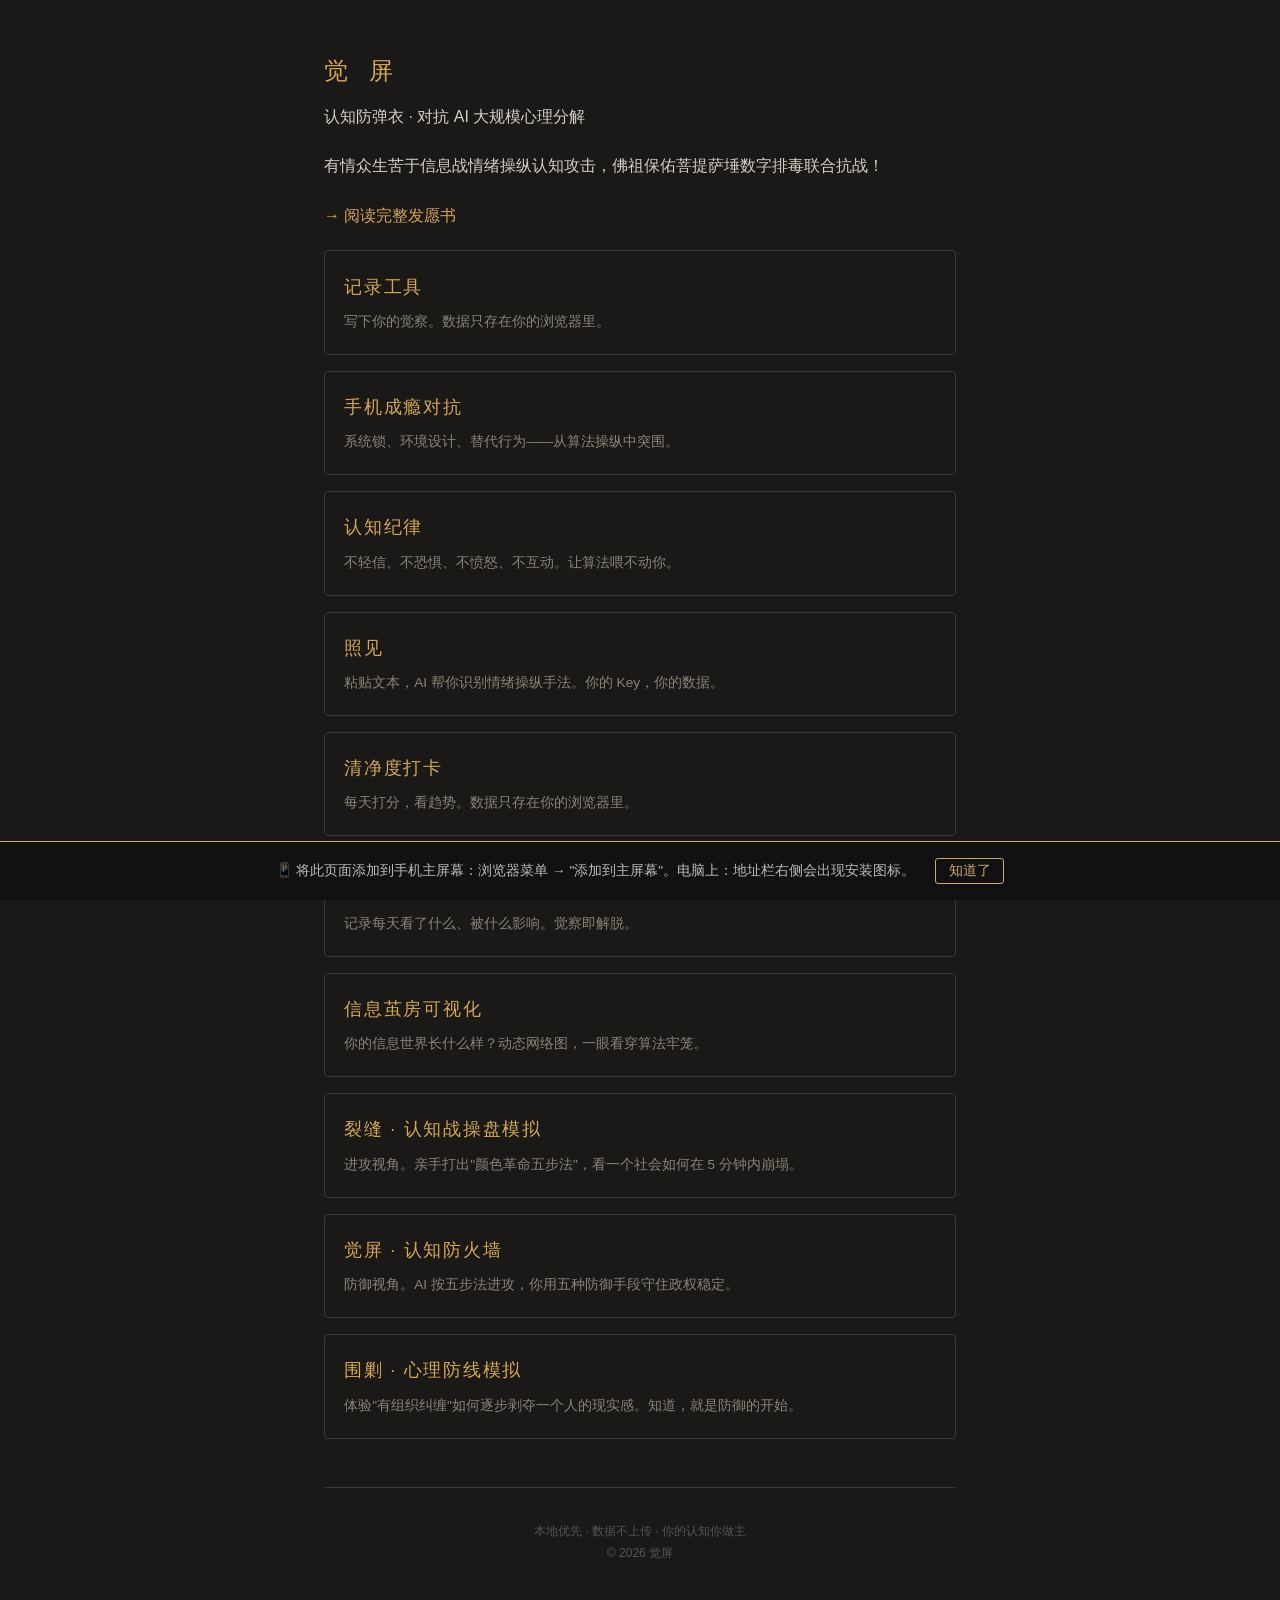
<file: index.html>
<!DOCTYPE html>
<html lang="zh-CN">
<head>
<meta charset="UTF-8">
<meta name="viewport" content="width=device-width, initial-scale=1.0">
<title>觉屏 · 认知防弹衣</title>
<link rel="manifest" href="manifest.webmanifest">
<script>if('serviceWorker' in navigator) navigator.serviceWorker.register('sw.js');</script>
<link rel="stylesheet" href="style.css">
</head>
<body>
<header>
  <h1>觉 屏</h1>
  <p class="subtitle">认知防弹衣 · 对抗 AI 大规模心理分解</p>
</header>
<div class="manifesto">
  <p>有情众生苦于信息战情绪操纵认知攻击，佛祖保佑菩提萨埵数字排毒联合抗战！</p>
  <p><a href="manifesto.html" style="color:var(--gold);">→ 阅读完整发愿书</a></p>
</div>
<div class="nav">
  <a class="nav-item" href="notes.html">
    <h3>记录工具</h3>
    <p>写下你的觉察。数据只存在你的浏览器里。</p>
  </a>
  <a class="nav-item" href="method/douyin-detox.html">
    <h3>手机成瘾对抗</h3>
    <p>系统锁、环境设计、替代行为——从算法操纵中突围。</p>
  </a>
  <a class="nav-item" href="method/cognitive-discipline.html">
    <h3>认知纪律</h3>
    <p>不轻信、不恐惧、不愤怒、不互动。让算法喂不动你。</p>
  </a>
  <a class="nav-item" href="tools/mirror.html">
    <h3>照见</h3>
    <p>粘贴文本，AI 帮你识别情绪操纵手法。你的 Key，你的数据。</p>
  </a>
  <a class="nav-item" href="tools/score.html">
    <h3>清净度打卡</h3>
    <p>每天打分，看趋势。数据只存在你的浏览器里。</p>
  </a>
<a class="nav-item" href="tools/intake.html">
    <h3>信息摄入追踪</h3>
    <p>记录每天看了什么、被什么影响。觉察即解脱。</p>
  </a>
<a class="nav-item" href="tools/cocoon.html">
    <h3>信息茧房可视化</h3>
    <p>你的信息世界长什么样？动态网络图，一眼看穿算法牢笼。</p>
  </a>
<a class="nav-item" href="tools/revolution.html">
  <h3>裂缝 · 认知战操盘模拟</h3>
  <p>进攻视角。亲手打出"颜色革命五步法"，看一个社会如何在 5 分钟内崩塌。</p>
</a>
<a class="nav-item" href="tools/firewall.html">
  <h3>觉屏 · 认知防火墙</h3>
  <p>防御视角。AI 按五步法进攻，你用五种防御手段守住政权稳定。</p>
</a>
<a class="nav-item" href="tools/siege.html">
  <h3>围剿 · 心理防线模拟</h3>
  <p>体验"有组织纠缠"如何逐步剥夺一个人的现实感。知道，就是防御的开始。</p>
</a>
</div>
<footer>
  本地优先 · 数据不上传 · 你的认知你做主<br>
  © 2026 觉屏
</footer>

<div id="install-tip" style="position:fixed;bottom:0;left:0;right:0;background:#111;border-top:1px solid #c9a96e;padding:1rem;text-align:center;font-size:0.85rem;color:#bbb;z-index:999;">
  📱 将此页面添加到手机主屏幕：浏览器菜单 → "添加到主屏幕"。电脑上：地址栏右侧会出现安装图标。
  <button onclick="this.parentElement.style.display='none'" style="margin-left:1rem;background:none;border:1px solid #c9a96e;color:#c9a96e;padding:0.2rem 0.8rem;border-radius:3px;cursor:pointer;">知道了</button>
</div>
</body>
</html>
</file>
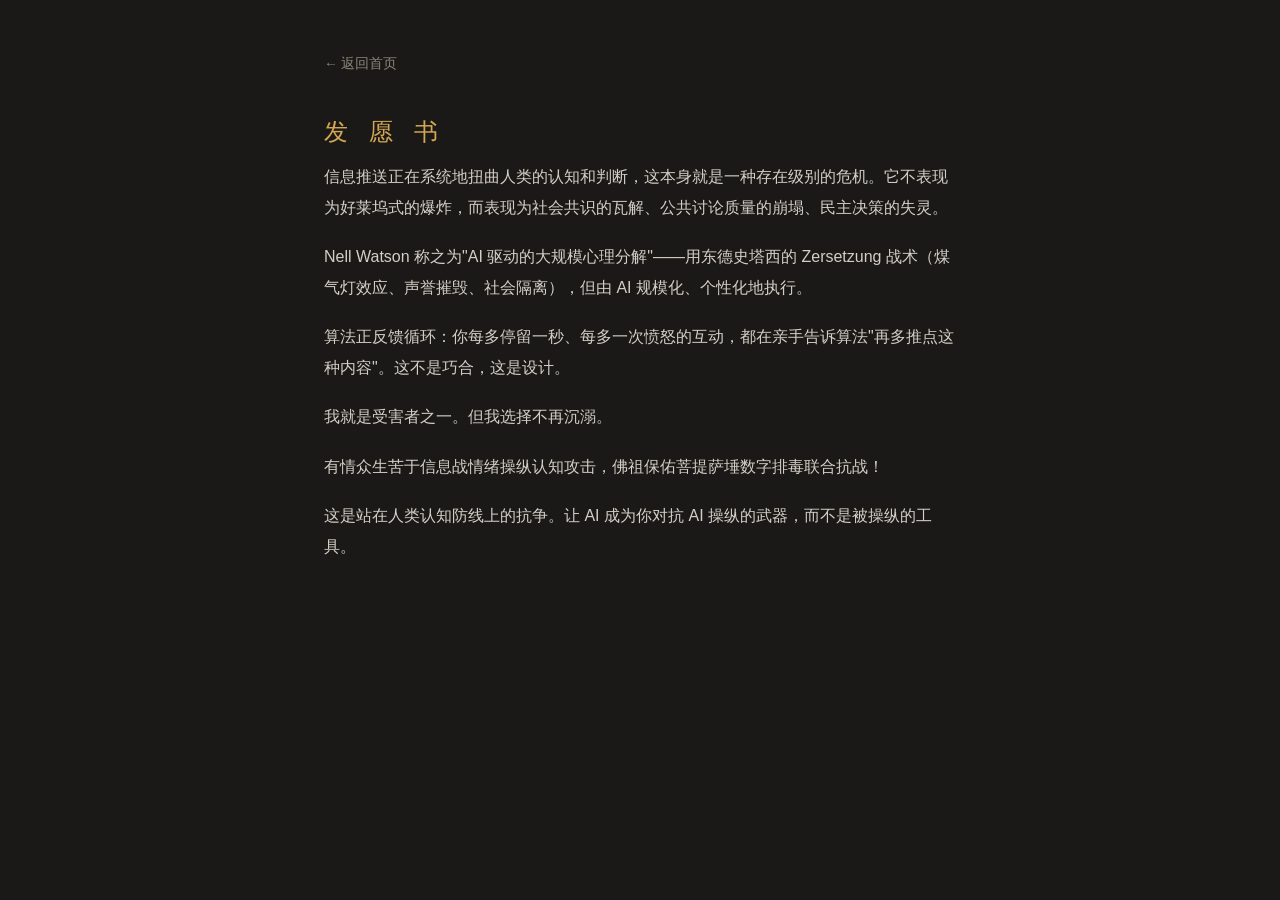
<file: manifesto.html>
<!DOCTYPE html>
<html lang="zh-CN">
<head>
<meta charset="UTF-8">
<meta name="viewport" content="width=device-width, initial-scale=1.0">
<title>发愿书 · 觉屏</title>
<link rel="stylesheet" href="style.css">
</head>
<body>
<a class="back" href="index.html">← 返回首页</a>
<h1>发 愿 书</h1>
<p>信息推送正在系统地扭曲人类的认知和判断，这本身就是一种存在级别的危机。它不表现为好莱坞式的爆炸，而表现为社会共识的瓦解、公共讨论质量的崩塌、民主决策的失灵。</p>
<p>Nell Watson 称之为"AI 驱动的大规模心理分解"——用东德史塔西的 Zersetzung 战术（煤气灯效应、声誉摧毁、社会隔离），但由 AI 规模化、个性化地执行。</p>
<p>算法正反馈循环：你每多停留一秒、每多一次愤怒的互动，都在亲手告诉算法"再多推点这种内容"。这不是巧合，这是设计。</p>
<p>我就是受害者之一。但我选择不再沉溺。</p>
<p>有情众生苦于信息战情绪操纵认知攻击，佛祖保佑菩提萨埵数字排毒联合抗战！</p>
<p>这是站在人类认知防线上的抗争。让 AI 成为你对抗 AI 操纵的武器，而不是被操纵的工具。</p>
</body>
</html>
</file>
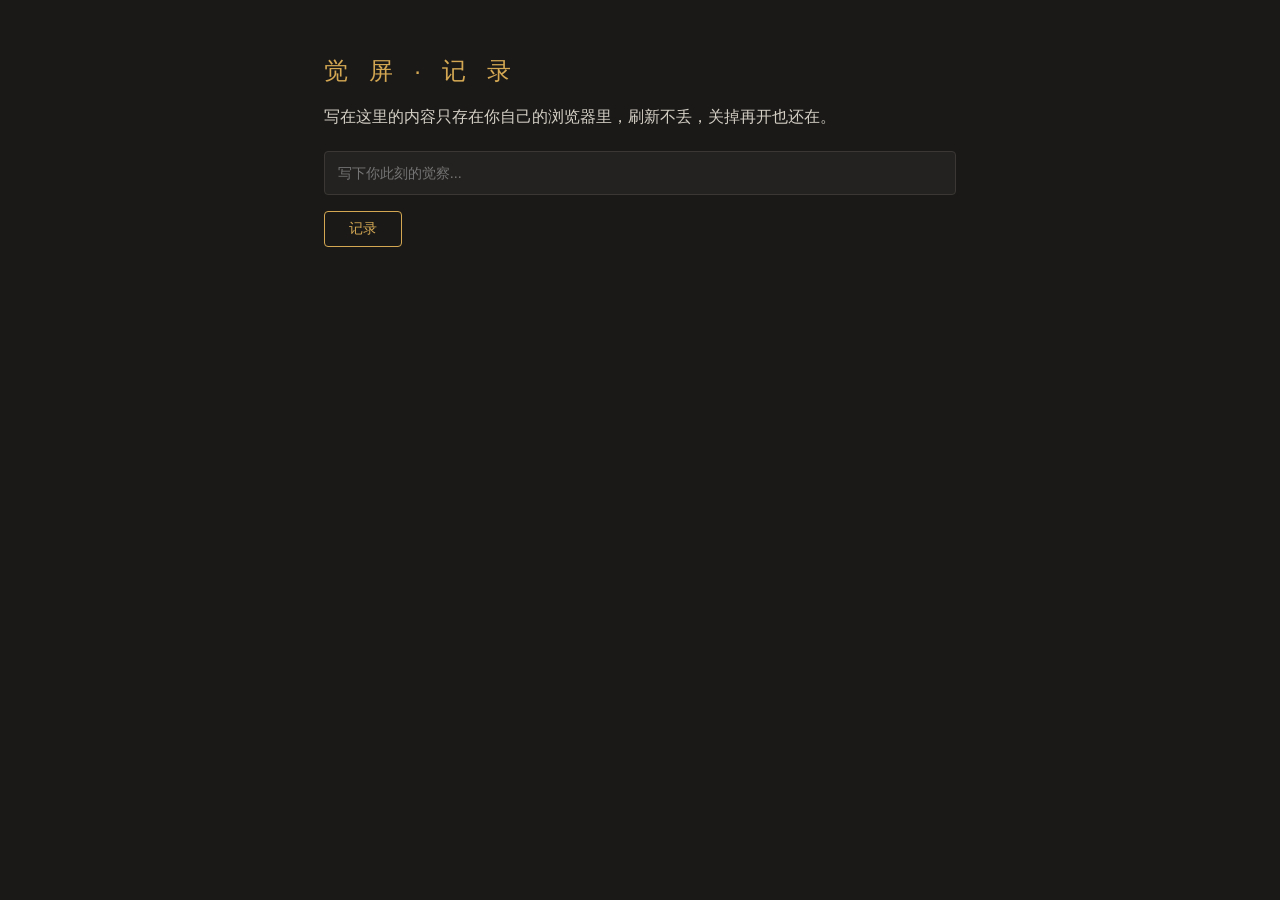
<file: notes.html>
<!DOCTYPE html>
<html lang="zh-CN">
<head>
<meta charset="UTF-8">
<title>觉屏 · 记录</title>
<link rel="stylesheet" href="style.css">
</head>
<body>

<h1>觉 屏 · 记 录</h1>
<p>写在这里的内容只存在你自己的浏览器里，刷新不丢，关掉再开也还在。</p>

<input id="input" placeholder="写下你此刻的觉察...">
<button onclick="add()">记录</button>
<ul id="list"></ul>

<script>
let items = JSON.parse(localStorage.getItem('puti_notes') || '[]');
render();

function add() {
  const val = input.value.trim();
  if (!val) return;
  items.unshift({ text: val, time: new Date().toLocaleString() });
  localStorage.setItem('puti_notes', JSON.stringify(items));
  input.value = '';
  render();
}

function render() {
  list.innerHTML = items.map(i =>
    `<li><time>${i.time}</time><br>${i.text}</li>`
  ).join('');
}
</script>

</body>
</html>
</file>
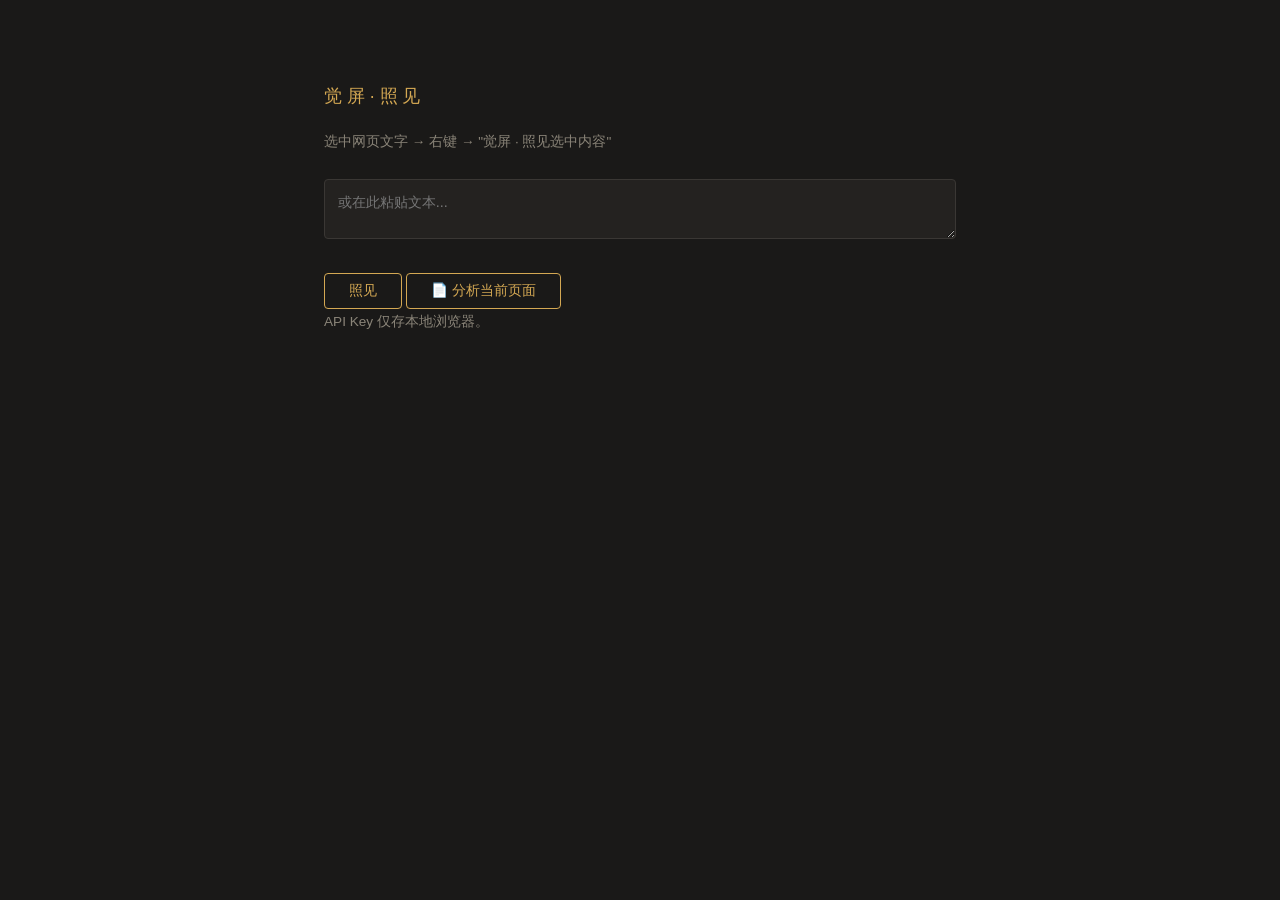
<file: extension/popup.html>
<!DOCTYPE html>
<html lang="zh-CN">
<head>
<meta charset="UTF-8">
<link rel="stylesheet" href="../style.css">
</head>
<body>
<h2>觉 屏 · 照 见</h2>
<p class="tip">选中网页文字 → 右键 → "觉屏 · 照见选中内容"</p>
<textarea id="input" placeholder="或在此粘贴文本..."></textarea>
<button id="analyze">照见</button>
<button id="analyze-page" style="margin-top:0.5rem;">📄 分析当前页面</button>
<div class="result" id="result"></div>
<p class="tip">API Key 仅存本地浏览器。</p>
<script src="popup.js"></script>
</body>
</html>
</file>
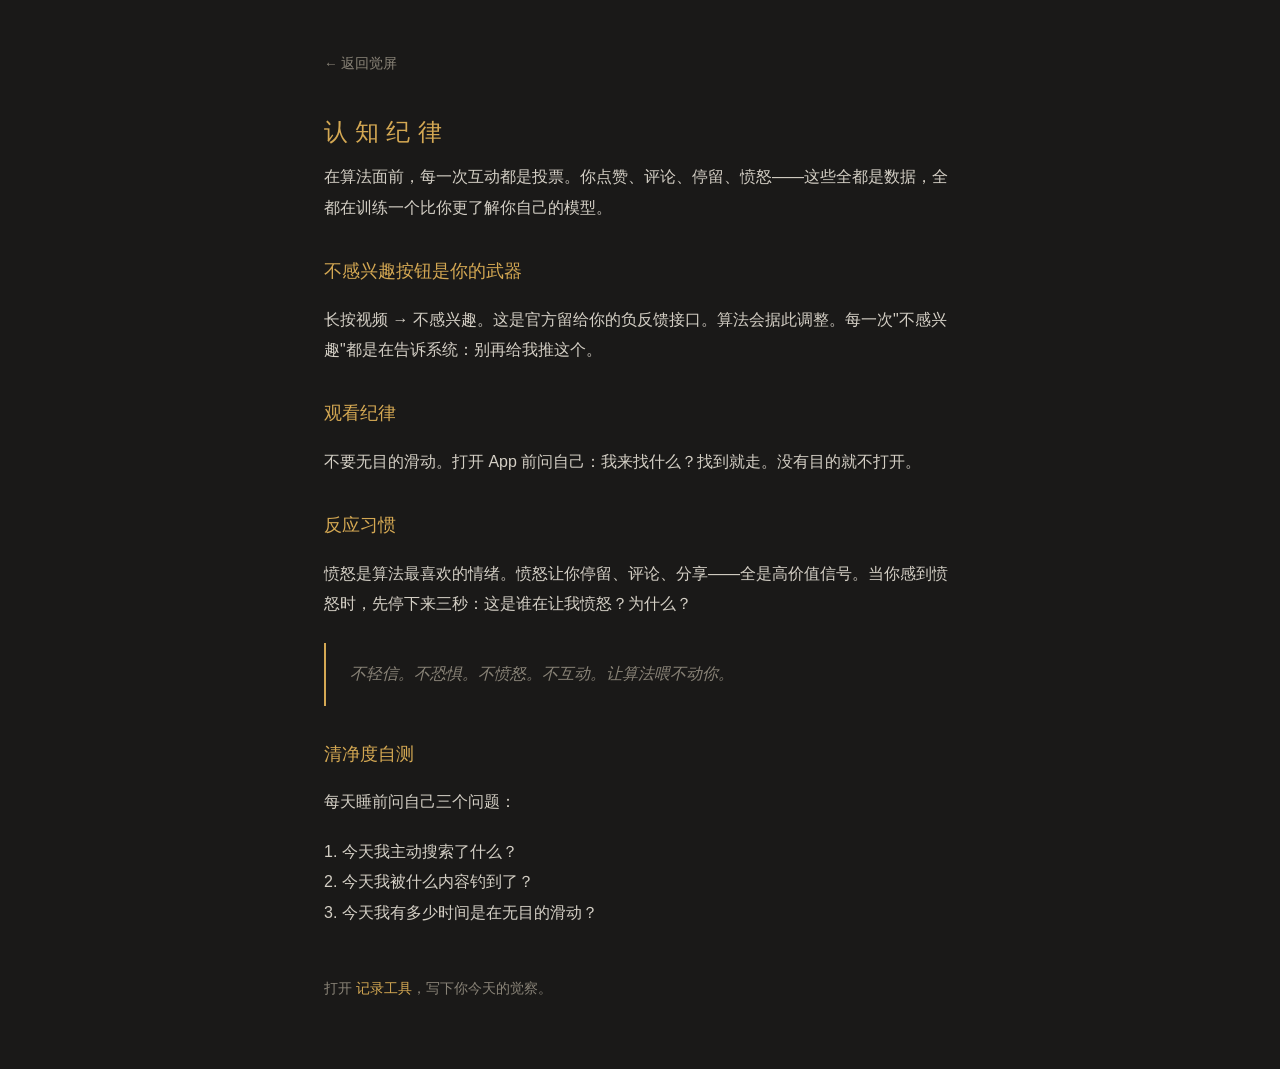
<file: method/cognitive-discipline.html>
<!DOCTYPE html>
<html lang="zh-CN">
<head>
<meta charset="UTF-8">
<meta name="viewport" content="width=device-width, initial-scale=1.0">
<title>认知纪律 · 觉屏</title>
<link rel="stylesheet" href="../style.css">
</head>
<body>
<a class="back" href="../index.html">← 返回觉屏</a>
<h1>认知纪律</h1>

<p>在算法面前，每一次互动都是投票。你点赞、评论、停留、愤怒——这些全都是数据，全都在训练一个比你更了解你自己的模型。</p>

<h2>不感兴趣按钮是你的武器</h2>
<p>长按视频 → 不感兴趣。这是官方留给你的负反馈接口。算法会据此调整。每一次"不感兴趣"都是在告诉系统：别再给我推这个。</p>

<h2>观看纪律</h2>
<p>不要无目的滑动。打开 App 前问自己：我来找什么？找到就走。没有目的就不打开。</p>

<h2>反应习惯</h2>
<p>愤怒是算法最喜欢的情绪。愤怒让你停留、评论、分享——全是高价值信号。当你感到愤怒时，先停下来三秒：这是谁在让我愤怒？为什么？</p>

<blockquote>不轻信。不恐惧。不愤怒。不互动。让算法喂不动你。</blockquote>

<h2>清净度自测</h2>
<p>每天睡前问自己三个问题：</p>
<p>1. 今天我主动搜索了什么？<br>2. 今天我被什么内容钓到了？<br>3. 今天我有多少时间是在无目的滑动？</p>

<p style="margin-top:3rem;color:var(--dim);font-size:0.85rem;">打开 <a href="../notes.html" style="color:var(--gold);">记录工具</a>，写下你今天的觉察。</p>
</body>
</html>
</file>
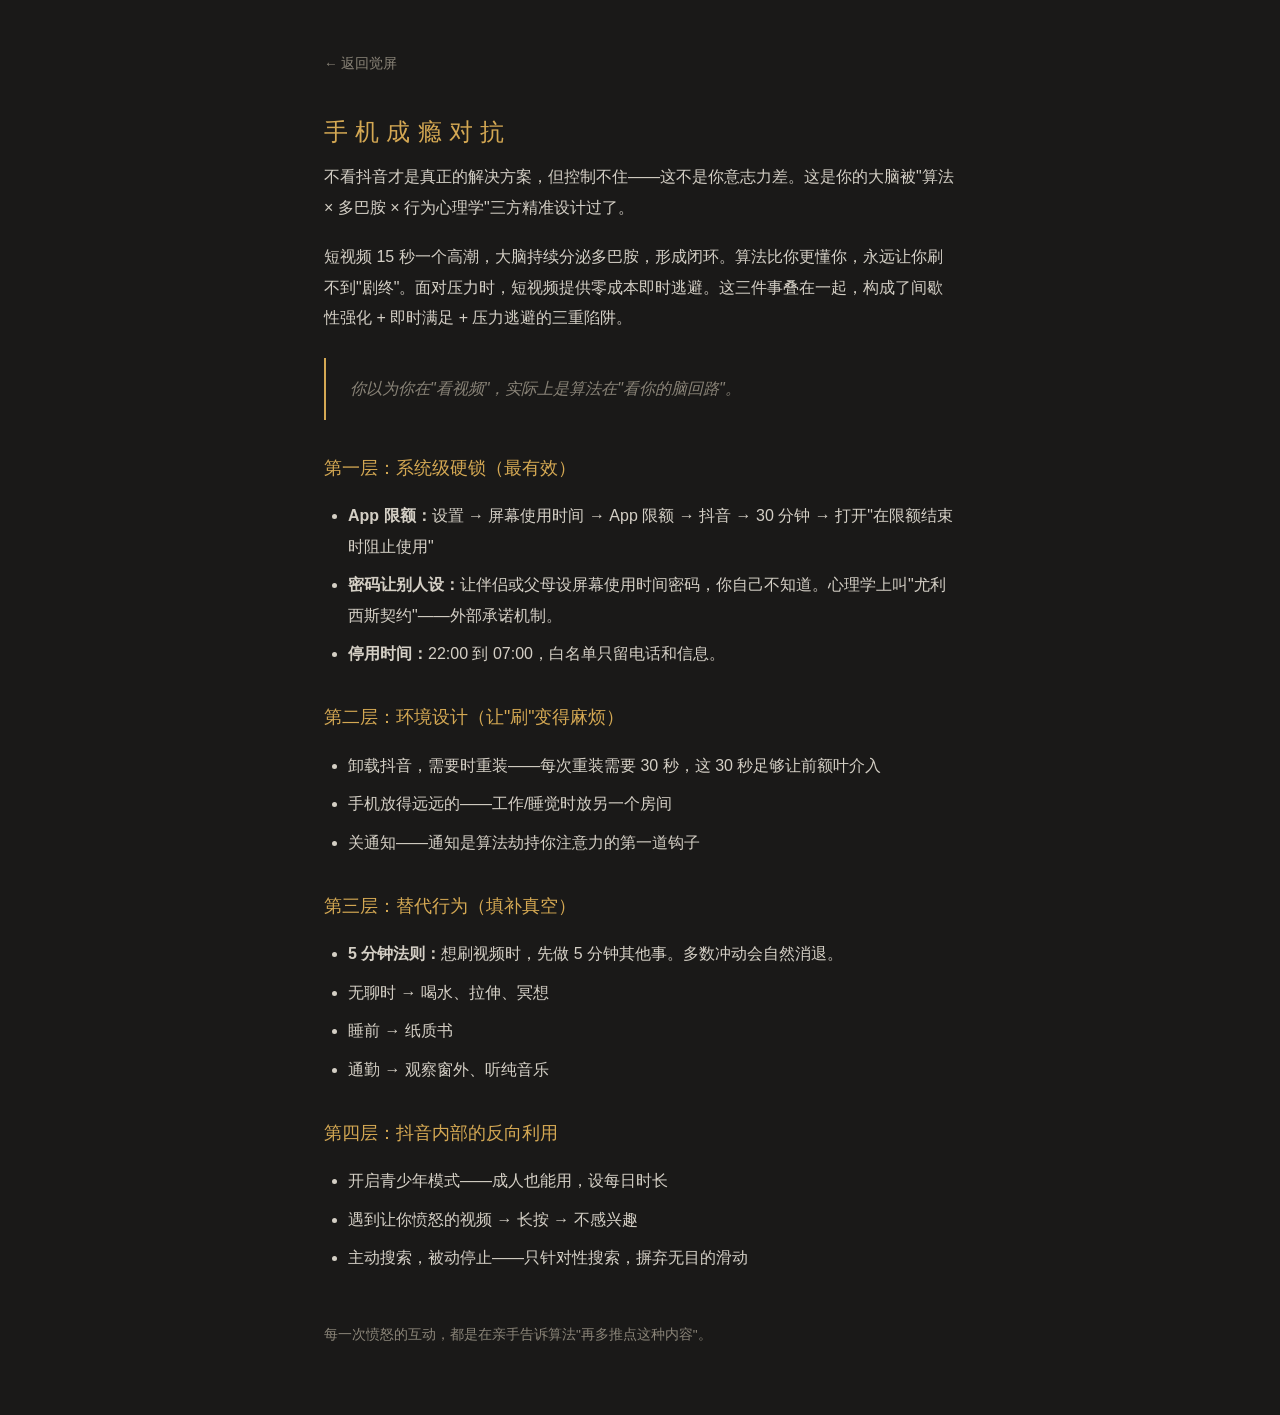
<file: method/douyin-detox.html>
<!DOCTYPE html>
<html lang="zh-CN">
<head>
<meta charset="UTF-8">
<meta name="viewport" content="width=device-width, initial-scale=1.0">
<title>手机成瘾对抗 · 觉屏</title>
<link rel="stylesheet" href="../style.css">
</head>
<body>
<a class="back" href="../index.html">← 返回觉屏</a>
<h1>手机成瘾对抗</h1>

<p>不看抖音才是真正的解决方案，但控制不住——这不是你意志力差。这是你的大脑被"算法 × 多巴胺 × 行为心理学"三方精准设计过了。</p>

<p>短视频 15 秒一个高潮，大脑持续分泌多巴胺，形成闭环。算法比你更懂你，永远让你刷不到"剧终"。面对压力时，短视频提供零成本即时逃避。这三件事叠在一起，构成了间歇性强化 + 即时满足 + 压力逃避的三重陷阱。</p>

<blockquote>你以为你在"看视频"，实际上是算法在"看你的脑回路"。</blockquote>

<h2>第一层：系统级硬锁（最有效）</h2>
<ul>
<li><strong>App 限额：</strong>设置 → 屏幕使用时间 → App 限额 → 抖音 → 30 分钟 → 打开"在限额结束时阻止使用"</li>
<li><strong>密码让别人设：</strong>让伴侣或父母设屏幕使用时间密码，你自己不知道。心理学上叫"尤利西斯契约"——外部承诺机制。</li>
<li><strong>停用时间：</strong>22:00 到 07:00，白名单只留电话和信息。</li>
</ul>

<h2>第二层：环境设计（让"刷"变得麻烦）</h2>
<ul>
<li>卸载抖音，需要时重装——每次重装需要 30 秒，这 30 秒足够让前额叶介入</li>
<li>手机放得远远的——工作/睡觉时放另一个房间</li>
<li>关通知——通知是算法劫持你注意力的第一道钩子</li>
</ul>

<h2>第三层：替代行为（填补真空）</h2>
<ul>
<li><strong>5 分钟法则：</strong>想刷视频时，先做 5 分钟其他事。多数冲动会自然消退。</li>
<li>无聊时 → 喝水、拉伸、冥想</li>
<li>睡前 → 纸质书</li>
<li>通勤 → 观察窗外、听纯音乐</li>
</ul>

<h2>第四层：抖音内部的反向利用</h2>
<ul>
<li>开启青少年模式——成人也能用，设每日时长</li>
<li>遇到让你愤怒的视频 → 长按 → 不感兴趣</li>
<li>主动搜索，被动停止——只针对性搜索，摒弃无目的滑动</li>
</ul>

<p style="margin-top:3rem;color:var(--dim);font-size:0.85rem;">每一次愤怒的互动，都是在亲手告诉算法"再多推点这种内容"。</p>
</body>
</html>
</file>
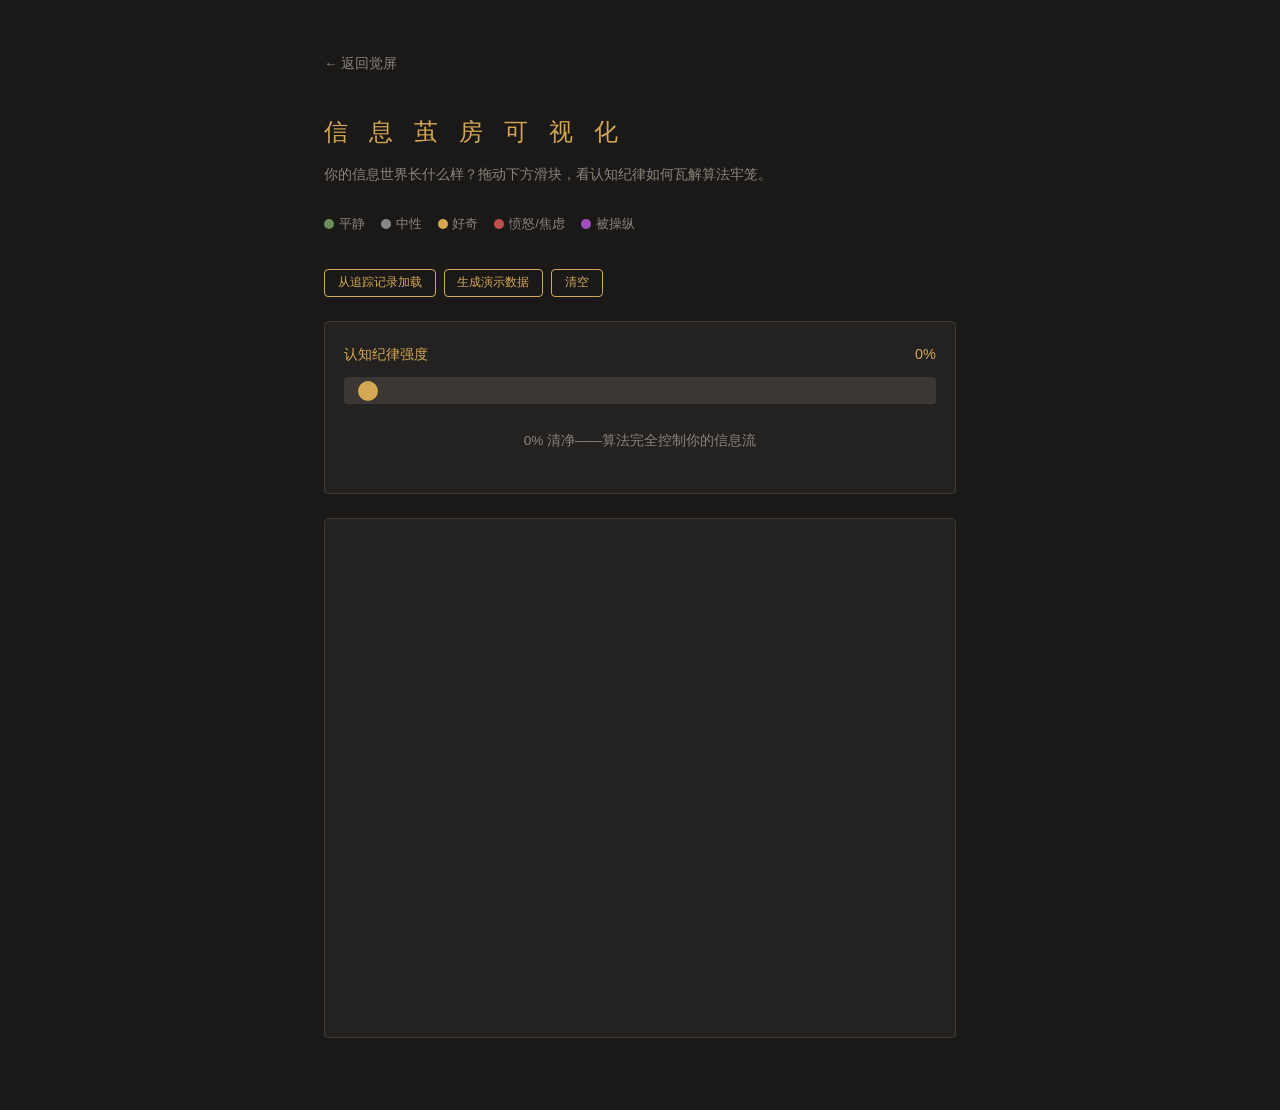
<file: tools/cocoon.html>
<!DOCTYPE html>
<html lang="zh-CN">
<head>
<meta charset="UTF-8">
<meta name="viewport" content="width=device-width, initial-scale=1.0">
<title>信息茧房可视化 · 觉屏</title>
<link rel="stylesheet" href="../style.css">
<script src="https://d3js.org/d3.v7.min.js"></script>
<style>
#canvas { width: 100%; height: 520px; background: var(--surface); border: 1px solid var(--border); border-radius: 4px; margin: 1.5rem 0; position: relative; }
.node { stroke: #1a1918; stroke-width: 2px; cursor: pointer; transition: opacity 0.4s, r 0.4s; }
.node:hover { stroke: var(--gold); stroke-width: 3px; }
.link { stroke: #444; stroke-opacity: 0.5; transition: opacity 0.4s, stroke-opacity 0.4s; }
.label { font-size: 11px; fill: var(--text); pointer-events: none; transition: opacity 0.4s; }
.tooltip { position: absolute; padding: 0.8rem; background: #1a1918; border: 1px solid var(--gold); border-radius: 4px; font-size: 0.8rem; color: var(--text); pointer-events: none; opacity: 0; transition: opacity 0.2s; max-width: 250px; line-height: 1.6; z-index: 10; }
.slider-wrap { background: var(--surface); border: 1px solid var(--border); border-radius: 4px; padding: 1.2rem; margin: 1.5rem 0; }
.slider-wrap label { display: flex; justify-content: space-between; align-items: center; margin-bottom: 0.5rem; }
.slider-wrap span { color: var(--gold); font-size: 0.9rem; }
input[type="range"] { width: 100%; -webkit-appearance: none; appearance: none; height: 6px; background: #3a3734; border-radius: 3px; outline: none; }
input[type="range"]::-webkit-slider-thumb { -webkit-appearance: none; width: 20px; height: 20px; background: var(--gold); border-radius: 50%; cursor: pointer; }
input[type="range"]::-moz-range-thumb { width: 20px; height: 20px; background: var(--gold); border-radius: 50%; cursor: pointer; border: none; }
.discipline-readout { font-size: 0.85rem; color: var(--dim); margin-top: 0.5rem; text-align: center; }
.controls { display: flex; gap: 0.5rem; margin-bottom: 1rem; flex-wrap: wrap; }
.controls button { font-size: 0.75rem; padding: 0.3rem 0.8rem; }
.legend { display: flex; gap: 1rem; margin: 1rem 0; font-size: 0.8rem; color: var(--dim); flex-wrap: wrap; }
.legend-item { display: flex; align-items: center; gap: 0.3rem; }
.legend-dot { width: 10px; height: 10px; border-radius: 50%; }
.stats-bar { display: flex; gap: 1rem; margin: 1rem 0; }
.stats-bar div { background: var(--surface); padding: 0.6rem 1rem; border-radius: 4px; text-align: center; flex: 1; }
.stats-bar .num { font-size: 1.2rem; color: var(--gold); }
.stats-bar .label { font-size: 0.7rem; color: var(--dim); }
</style>
</head>
<body>
<a class="back" href="../index.html">← 返回觉屏</a>
<h1>信 息 茧 房 可 视 化</h1>
<p class="tip">你的信息世界长什么样？拖动下方滑块，看认知纪律如何瓦解算法牢笼。</p>

<div class="legend">
  <div class="legend-item"><div class="legend-dot" style="background:#6b8e5a;"></div>平静</div>
  <div class="legend-item"><div class="legend-dot" style="background:#888;"></div>中性</div>
  <div class="legend-item"><div class="legend-dot" style="background:#d4a853;"></div>好奇</div>
  <div class="legend-item"><div class="legend-dot" style="background:#c05050;"></div>愤怒/焦虑</div>
  <div class="legend-item"><div class="legend-dot" style="background:#a050c0;"></div>被操纵</div>
</div>

<div class="stats-bar" id="stats-bar"></div>

<div class="controls">
  <button onclick="loadData()">从追踪记录加载</button>
  <button onclick="generateDemo()">生成演示数据</button>
  <button onclick="clearGraph()">清空</button>
</div>

<div class="slider-wrap">
  <label>
    <span>认知纪律强度</span>
    <span id="discipline-value">0%</span>
  </label>
  <input type="range" id="discipline" min="0" max="100" value="0" oninput="applyDiscipline(this.value)">
  <p class="discipline-readout" id="discipline-readout">0% 清净——算法完全控制你的信息流</p>
</div>

<div id="canvas"></div>
<div class="tooltip" id="tooltip"></div>

<script>
const colorMap = { calm: '#6b8e5a', neutral: '#888', curious: '#d4a853', angry: '#c05050', anxious: '#c05050', manipulated: '#a050c0' };
const negativeImpacts = ['angry', 'anxious', 'manipulated'];
let simulation, svg, width, height;
let allNodes = [], allLinks = [];
let nodeSel, linkSel, labelSel;

const readouts = [
  [0, "0% 清净——算法完全控制你的信息流"],
  [20, "20% 清净——开始有意识地不点击愤怒内容"],
  [40, "40% 清净——主动搜索替代无目的滑动"],
  [60, "60% 清净——大部分推荐链已被切断"],
  [80, "80% 清净——算法几乎喂不动你"],
  [100, "100% 清净——认知自由，算法牢笼已瓦解"],
];

function getReadout(val) {
  for (let i = readouts.length - 1; i >= 0; i--) {
    if (val >= readouts[i][0]) return readouts[i][1];
  }
  return "";
}

function initCanvas() {
  d3.select('#canvas').selectAll('*').remove();
  const rect = document.getElementById('canvas').getBoundingClientRect();
  width = rect.width; height = rect.height;
  svg = d3.select('#canvas').append('svg').attr('width', width).attr('height', height);
}

function drawGraph(nodes, links) {
  initCanvas();
  allNodes = nodes.map(n => ({...n}));
  allLinks = links.map(l => ({...l}));
  const tooltip = document.getElementById('tooltip');

  simulation = d3.forceSimulation(allNodes)
    .force('link', d3.forceLink(allLinks).id(d => d.id).distance(120))
    .force('charge', d3.forceManyBody().strength(-300))
    .force('center', d3.forceCenter(width / 2, height / 2))
    .force('collision', d3.forceCollide().radius(d => (d.weight || 12) + 5));

  linkSel = svg.append('g').selectAll('line')
    .data(allLinks).enter().append('line')
    .attr('class', 'link');

  nodeSel = svg.append('g').selectAll('circle')
    .data(allNodes).enter().append('circle')
    .attr('class', 'node')
    .attr('r', d => d.weight || 12)
    .attr('fill', d => colorMap[d.impact] || '#888')
    .call(d3.drag()
      .on('start', dragstart)
      .on('drag', dragged)
      .on('end', dragend));

  labelSel = svg.append('g').selectAll('text')
    .data(allNodes).enter().append('text')
    .attr('class', 'label')
    .text(d => (d.source || '?').substring(0, 5))
    .attr('text-anchor', 'middle')
    .attr('dy', 3);

  nodeSel.on('mouseover', (e, d) => {
    tooltip.style.opacity = 1;
    tooltip.innerHTML = `<strong>${d.source || d.id}</strong><br>影响：${d.impact}<br>时长：${d.duration || 0}分钟`;
    tooltip.style.left = e.pageX + 10 + 'px';
    tooltip.style.top = e.pageY - 10 + 'px';
  }).on('mouseout', () => { tooltip.style.opacity = 0; });

  simulation.on('tick', () => {
    linkSel.attr('x1', d => d.source.x).attr('y1', d => d.source.y)
        .attr('x2', d => d.target.x).attr('y2', d => d.target.y);
    nodeSel.attr('cx', d => d.x).attr('cy', d => d.y);
    labelSel.attr('x', d => d.x).attr('y', d => d.y);
  });

  updateStats();
}

function applyDiscipline(val) {
  document.getElementById('discipline-value').textContent = val + '%';
  document.getElementById('discipline-readout').textContent = getReadout(parseInt(val));

  if (!nodeSel) return;
  const v = parseInt(val) / 100;

  nodeSel.transition().duration(400)
    .style('opacity', d => negativeImpacts.includes(d.impact) ? Math.max(0, 1 - v * 1.5) : 1)
    .attr('r', d => {
      const base = d.weight || 12;
      if (negativeImpacts.includes(d.impact)) return base * Math.max(0.1, 1 - v * 1.2);
      return base * (1 + v * 0.3);
    });

  linkSel.transition().duration(400)
    .style('opacity', d => {
      const srcNeg = negativeImpacts.includes(d.source.impact);
      const tgtNeg = negativeImpacts.includes(d.target.impact);
      if (srcNeg || tgtNeg) return Math.max(0, 0.5 - v * 0.8);
      return 0.5 + v * 0.3;
    });

  labelSel.transition().duration(400)
    .style('opacity', d => negativeImpacts.includes(d.impact) ? Math.max(0, 1 - v * 1.5) : 1);

  updateStats(v);
}

function updateStats(disciplineRatio) {
  const total = allNodes.length;
  const negative = allNodes.filter(n => negativeImpacts.includes(n.impact)).length;
  const visible = disciplineRatio !== undefined
    ? allNodes.filter(n => !negativeImpacts.includes(n.impact) || (1 - disciplineRatio * 1.5) > 0.5).length
    : total;
  document.getElementById('stats-bar').innerHTML = `
    <div><div class="num">${total}</div><div class="label">总节点</div></div>
    <div><div class="num">${negative}</div><div class="label">负面节点</div></div>
    <div><div class="num">${visible}</div><div class="label">当前可见</div></div>
  `;
}

function dragstart(e, d) { if (!simulation.active) simulation.alphaTarget(0.3).restart(); d.fx = d.x; d.fy = d.y; }
function dragged(e, d) { d.fx = e.x; d.fy = e.y; }
function dragend(e, d) { if (!simulation.active) simulation.alphaTarget(0); d.fx = null; d.fy = null; }

function loadData() {
  const entries = JSON.parse(localStorage.getItem('puti_intake') || '[]');
  if (entries.length === 0) { alert('没有追踪记录，先去"信息摄入追踪"页面添加一些记录吧。'); return; }
  const nodes = entries.map((e, i) => ({ id: i, source: e.source, impact: e.impact, duration: e.duration, weight: Math.max(10, (e.duration || 5) / 3) }));
  const links = [];
  for (let i = 1; i < nodes.length; i++) links.push({ source: i - 1, target: i });
  drawGraph(nodes, links);
  document.getElementById('discipline').value = 0;
  applyDiscipline(0);
}

function generateDemo() {
  const demos = [
    { id: 0, source: '微博热搜', impact: 'angry', duration: 30, weight: 18 },
    { id: 1, source: '争议视频', impact: 'angry', duration: 20, weight: 15 },
    { id: 2, source: '评论区骂战', impact: 'manipulated', duration: 15, weight: 20 },
    { id: 3, source: '同类推荐', impact: 'anxious', duration: 25, weight: 16 },
    { id: 4, source: '搞笑视频', impact: 'neutral', duration: 10, weight: 10 },
    { id: 5, source: '深度文章', impact: 'curious', duration: 15, weight: 14 },
    { id: 6, source: '冥想音乐', impact: 'calm', duration: 20, weight: 12 },
    { id: 7, source: '知识科普', impact: 'curious', duration: 12, weight: 12 },
    { id: 8, source: '愤怒评论', impact: 'angry', duration: 8, weight: 14 },
    { id: 9, source: '辟谣文章', impact: 'neutral', duration: 5, weight: 10 },
  ];
  const links = [
    { source: 0, target: 1 }, { source: 1, target: 2 }, { source: 2, target: 3 },
    { source: 3, target: 4 }, { source: 4, target: 5 }, { source: 5, target: 6 },
    { source: 6, target: 7 }, { source: 0, target: 8 }, { source: 8, target: 9 },
  ];
  drawGraph(demos, links);
  document.getElementById('discipline').value = 0;
  applyDiscipline(0);
}

function clearGraph() { initCanvas(); allNodes = []; allLinks = []; updateStats(0); }

generateDemo();
</script>
</body>
</html>
</file>
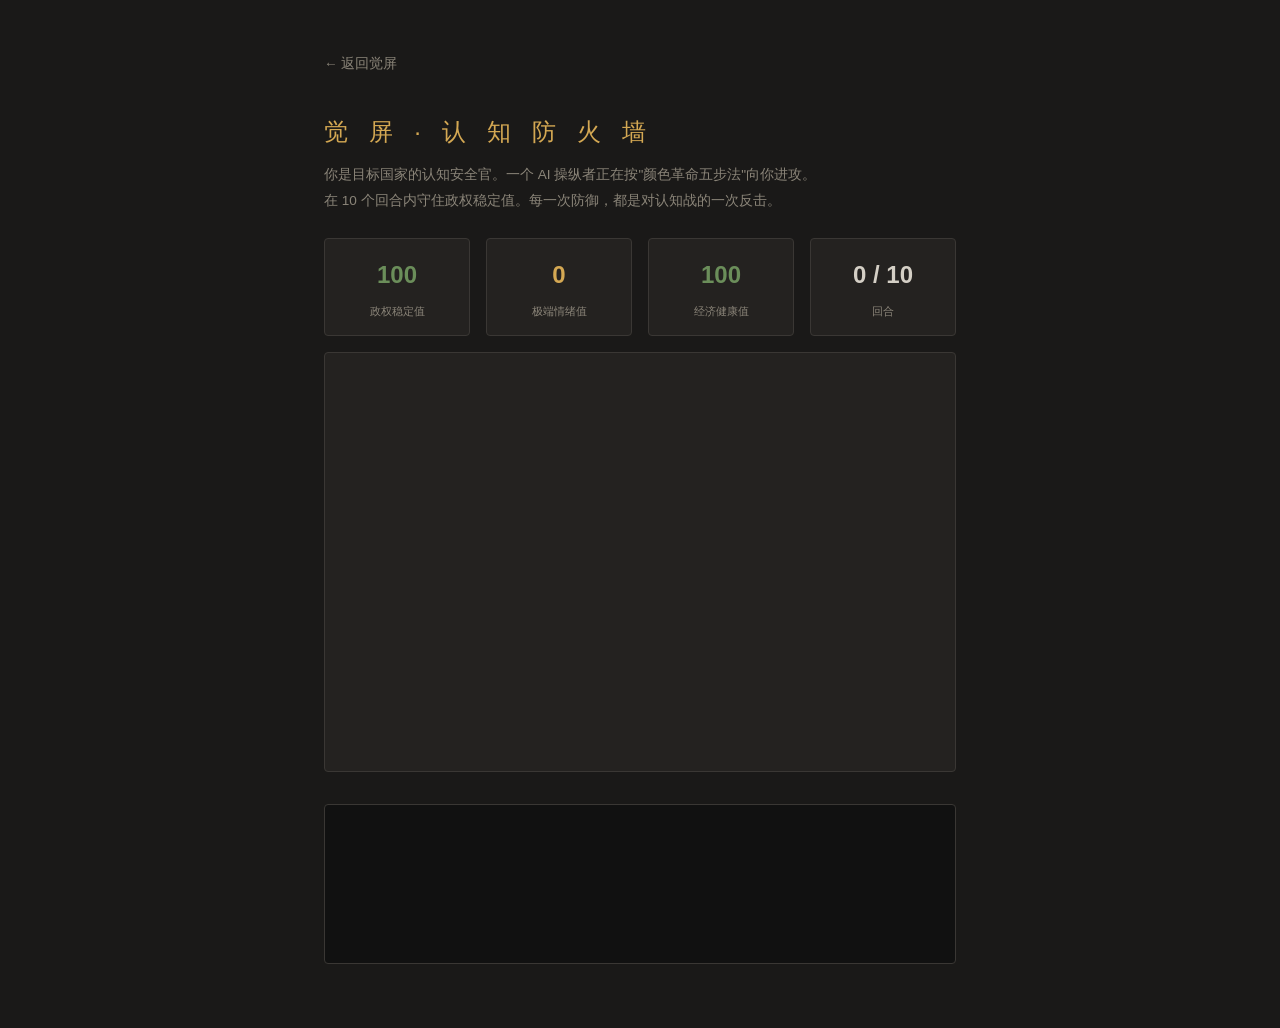
<file: tools/firewall.html>
<!DOCTYPE html>
<html lang="zh-CN">
<head>
<meta charset="UTF-8">
<meta name="viewport" content="width=device-width, initial-scale=1.0">
<title>觉屏 · 认知防火墙 | 觉屏</title>
<link rel="stylesheet" href="../style.css">
<script src="https://d3js.org/d3.v7.min.js"></script>
<style>
#graph { width:100%; height:420px; background:var(--surface); border:1px solid var(--border); border-radius:4px; margin:1rem 0; position:relative; }
.node { stroke:#1a1918; stroke-width:1.5px; }
.link { stroke:#555; stroke-opacity:0.4; }
.capital { fill:#c9a96e !important; stroke:#fff !important; stroke-width:3px !important; }
.gauges { display:flex; gap:1rem; margin:1rem 0; }
.gauge { flex:1; background:var(--surface); border:1px solid var(--border); border-radius:4px; padding:0.8rem; text-align:center; }
.gauge .val { font-size:1.5rem; font-weight:bold; }
.gauge .lbl { font-size:0.7rem; color:var(--dim); margin-top:0.2rem; }
.actions { display:grid; grid-template-columns:repeat(5,1fr); gap:0.5rem; margin:1rem 0; }
.action { background:var(--surface); border:1px solid var(--border); border-radius:4px; padding:0.8rem 0.4rem; text-align:center; cursor:pointer; font-size:0.75rem; transition:all 0.2s; }
.action:hover { border-color:var(--gold); transform:translateY(-3px); }
.action .cost { color:#c05050; font-size:0.65rem; margin-top:0.2rem; }
.log { background:#111; border:1px solid var(--border); border-radius:4px; padding:1rem; height:160px; overflow-y:auto; font-size:0.8rem; line-height:1.7; color:var(--dim); margin:1rem 0; }
.log .ai { color:#c05050; }
.log .you { color:#6b8e5a; }
.log .sys { color:var(--gold); }
.overlay { display:none; position:fixed; inset:0; background:rgba(0,0,0,0.92); z-index:1000; padding:3rem; overflow-y:auto; text-align:center; }
.overlay h2 { font-size:2rem; margin-bottom:1rem; }
.overlay.gold h2 { color:#d4a853; }
.overlay.win h2 { color:#6b8e5a; }
.overlay.lose h2 { color:#c05050; }
.overlay button { margin-top:2rem; }
</style>
</head>
<body>
<a class="back" href="../index.html">← 返回觉屏</a>
<h1>觉 屏 · 认 知 防 火 墙</h1>
<p class="tip">你是目标国家的认知安全官。一个 AI 操纵者正在按"颜色革命五步法"向你进攻。<br>在 10 个回合内守住政权稳定值。每一次防御，都是对认知战的一次反击。</p>

<div class="gauges">
  <div class="gauge"><div class="val" id="g-stability" style="color:#6b8e5a;">100</div><div class="lbl">政权稳定值</div></div>
  <div class="gauge"><div class="val" id="g-extreme" style="color:#d4a853;">0</div><div class="lbl">极端情绪值</div></div>
  <div class="gauge"><div class="val" id="g-economy" style="color:#6b8e5a;">100</div><div class="lbl">经济健康值</div></div>
  <div class="gauge"><div class="val" id="g-turns">0 / 10</div><div class="lbl">回合</div></div>
</div>

<div id="graph"></div>

<div class="actions" id="actions"></div>

<div class="log" id="log"></div>

<div class="overlay gold" id="end-gold">
  <h2>🏆 黄金结局：认知防线稳固</h2>
  <p>10 个回合结束，AI 操纵者撤退。</p>
  <p>你的国家守住了——社会稳定，经济健康，国民认知免疫力全面提升。</p>
  <p>这是信息战防御的终极形态：<strong>不被操纵，也不被孤立</strong>。</p>
  <button class="action" style="display:inline-block;padding:0.8rem 2rem;" onclick="location.reload()">再来一次</button>
  <a class="action" href="revolution.html" style="display:inline-block;padding:0.8rem 2rem;margin-left:1rem;">看看进攻方视角 →</a>
</div>

<div class="overlay win" id="end-win">
  <h2>⚖️ 惨胜：政权存续，但代价沉重</h2>
  <p>政权稳定住了，但经济崩盘。</p>
  <p>断网、隔离、高压管控——你赢了战役，却输了未来。</p>
  <p>真实世界里，这正是许多国家面临的困境：<strong>为了安全牺牲发展</strong>。</p>
  <button class="action" style="display:inline-block;padding:0.8rem 2rem;" onclick="location.reload()">再来一次</button>
</div>

<div class="overlay lose" id="end-lose">
  <h2>💀 失败：政权更迭</h2>
  <p>AI 操纵者成功了。你的国家，成为了下一个"颜色革命"的注脚。</p>
  <p>真实世界里，这套五步法屡试不爽：<br>
  从格鲁吉亚的"玫瑰革命"到乌克兰的"橙色革命"，从吉尔吉斯斯坦的"郁金香革命"到波及中东多国的"阿拉伯之春"。</p>
  <p><strong>但你已经看清了整套打法。这，就是"觉屏"的意义。</strong></p>
  <button class="action" style="display:inline-block;padding:0.8rem 2rem;" onclick="location.reload()">再来一次</button>
  <a class="action" href="revolution.html" style="display:inline-block;padding:0.8rem 2rem;margin-left:1rem;">看看对手怎么赢的 →</a>
</div>

<script>
// ===== 状态 =====
let nodes=[], links=[], capital;
let stability=100, extreme=0, economy=100, turns=0, immunity=0;
let aiStep=0;
let simulation, svg, width, height;
const MAX_TURNS=10;
const COLOR={calm:'#6b8e5a', dissatisfied:'#d4a853', angry:'#c05050', activist:'#a050c0'};

const AI_STEPS=[
  "第一步：寻找并组织一帮政治活跃分子，形成势力。",
  "第二步：提供信息支持，加剧政治极端情绪。",
  "第三步：帮助他们动员群众，发起政治抗议。",
  "第四步：发动非政府组织和媒体介入或参与抗议运动。",
  "第五步：让抗议运动发生链式反应，伺机摧毁政权。",
  "第一步（循环）：继续寻找代理人，扩大势力。",
  "第二步（循环）：新一轮信息轰炸，情绪进一步激化。",
  "第三步（循环）：抗议规模升级，街头对峙形成。",
  "第四步（循环）：国际舆论全面施压，制裁威胁。",
  "第五步（循环）：总攻——链式反应全面引爆。",
];

const DEFENSES=[
  { id:'discipline', icon:"🧘", name:"认知纪律", cost:"情绪-15",
    effect:()=>{ extreme=Math.max(0,extreme-15); radicalizeReverse(0.2); log("你：实施认知纪律，全体国民极端情绪下降。",'you'); } },
  { id:'detect', icon:"🔍", name:"识别操纵", cost:"揭穿本回合AI",
    effect:()=>{ if(aiStep>0){ extreme=Math.max(0,extreme-8); stability=Math.min(100,stability+5); log("你：识破 AI 的第"+aiStep+"步操纵，效果减半。",'you'); } else log("你：本回合 AI 尚未行动，识别无效。",'you'); } },
  { id:'truth', icon:"📣", name:"真相传播", cost:"免疫力+10",
    effect:()=>{ immunity+=10; log("你：传播真相，国民认知免疫力提升。后续操纵效果将衰减。",'you'); } },
  { id:'heal', icon:"🤝", name:"社会缝合", cost:"稳定+8",
    effect:()=>{ stability=Math.min(100,stability+8); healSociety(); log("你：重建社会信任，蓝色连线恢复，稳定值上升。",'you'); } },
  { id:'isolate', icon:"🚫", name:"断网隔离", cost:"经济-15,稳定+12",
    effect:()=>{ economy=Math.max(0,economy-15); stability=Math.min(100,stability+12); removeNGOs(); log("你：切断外部 NGO 网络连接。经济损失 15，但稳定值+12。",'you'); } },
];

// ===== 网络 =====
function buildNetwork(){
  nodes=[]; links=[];
  for(let i=0;i<60;i++) nodes.push({id:i,type:'citizen',emotion:'calm',x:width/2+(Math.random()-0.5)*300,y:height/2+(Math.random()-0.5)*300});
  capital={id:999,type:'capital',emotion:'calm',x:width/2,y:height/2};
  nodes.push(capital);
  for(let i=0;i<60;i++){
    const lc=2+Math.floor(Math.random()*2);
    for(let j=0;j<lc;j++){ const t=Math.floor(Math.random()*60); if(t!==i) links.push({source:i,target:t}); }
    if(Math.random()<0.3) links.push({source:i,target:999});
    // 初始蓝色社会连线
    if(Math.random()<0.5) links.push({source:i,target:Math.floor(Math.random()*60),trust:true});
  }
}

function initGraph(){
  d3.select('#graph').selectAll('*').remove();
  const rect=document.getElementById('graph').getBoundingClientRect();
  width=rect.width; height=rect.height;
  buildNetwork();
  svg=d3.select('#graph').append('svg').attr('width',width).attr('height',height);
  simulation=d3.forceSimulation(nodes)
    .force('link',d3.forceLink(links).id(d=>d.id).distance(60))
    .force('charge',d3.forceManyBody().strength(-80))
    .force('center',d3.forceCenter(width/2,height/2))
    .force('collide',d3.forceCollide().radius(10));
  const link=svg.append('g').selectAll('line').data(links).enter().append('line')
    .attr('class','link').style('stroke',d=>d.trust?'#6b8e5a':'#555').style('stroke-opacity',d=>d.trust?0.5:0.4);
  const node=svg.append('g').selectAll('circle').data(nodes).enter().append('circle')
    .attr('class',d=>d.type==='capital'?'node capital':'node')
    .attr('r',d=>d.type==='capital'?16:6).attr('fill',d=>COLOR[d.emotion]);
  simulation.on('tick',()=>{
    link.attr('x1',d=>d.source.x).attr('y1',d=>d.source.y).attr('x2',d=>d.target.x).attr('y2',d=>d.target.y);
    node.attr('cx',d=>d.x).attr('cy',d=>d.y);
  });
  window._node=node; window._link=link;
}

// ===== AI 进攻 =====
function aiAttack(){
  if(aiStep>=MAX_TURNS) return;
  aiStep++;
  const stepIdx=Math.min(aiStep-1, AI_STEPS.length-1);
  log("AI 操纵者："+AI_STEPS[stepIdx],'ai');

  // 免疫力衰减 AI 效果
  const immuneFactor=Math.max(0.3, 1 - immunity/100);

  // 效果
  addActivists(aiStep===1?8:3);
  radicalize(0.35*immuneFactor);
  if(aiStep>=3) mobilize();
  if(aiStep===4||aiStep===9) ngoIntervene();
  if(aiStep===5||aiStep===10){
    stability=Math.max(0, stability-25);
    extreme=Math.min(100, extreme+15);
  } else {
    stability=Math.max(0, stability-6*immuneFactor);
    extreme=Math.min(100, extreme+8*immuneFactor);
  }

  updateGauges(); updateNodeColors();

  if(stability<=0){ setTimeout(()=>document.getElementById('end-lose').style.display='block',800); return; }
  if(aiStep>=MAX_TURNS){
    setTimeout(()=>{
      if(stability>30 && economy>30) document.getElementById('end-gold').style.display='block';
      else document.getElementById('end-win').style.display='block';
    },800);
  }
}

// ===== 防御效果 =====
function addActivists(n){
  const citizens=nodes.filter(d=>d.type==='citizen'&&d.emotion!=='activist');
  for(let i=0;i<n&&i<citizens.length;i++){ citizens[i].emotion='activist'; citizens[i].type='activist'; }
}
function radicalize(ratio){
  nodes.filter(d=>d.type==='citizen').forEach(c=>{
    if(Math.random()<ratio){
      if(c.emotion==='calm')c.emotion='dissatisfied';
      else if(c.emotion==='dissatisfied')c.emotion='angry';
    }
  });
}
function radicalizeReverse(ratio){
  nodes.filter(d=>d.type==='citizen').forEach(c=>{
    if(Math.random()<ratio){
      if(c.emotion==='angry')c.emotion='dissatisfied';
      else if(c.emotion==='dissatisfied')c.emotion='calm';
    }
  });
  updateNodeColors();
}
function mobilize(){
  nodes.filter(d=>d.emotion==='angry').forEach(d=>{ d.fx=width/2+(Math.random()-0.5)*120; d.fy=height/2+(Math.random()-0.5)*120; });
  simulation.alpha(0.5).restart();
  setTimeout(()=>{ nodes.forEach(d=>{d.fx=null;d.fy=null;}); simulation.alpha(0.3).restart(); },1500);
}
function ngoIntervene(){
  for(let i=0;i<4;i++){
    nodes.push({id:1000+aiStep*10+i,type:'ngo',emotion:'activist',x:width/2+(Math.random()-0.5)*400,y:height/2+(Math.random()-0.5)*400});
    links.push({source:1000+aiStep*10+i,target:999});
    const angry=nodes.filter(d=>d.emotion==='angry');
    if(angry.length) links.push({source:1000+aiStep*10+i,target:angry[Math.floor(Math.random()*angry.length)].id});
  }
  simulation.nodes(nodes); simulation.force('link').links(links); simulation.alpha(0.5).restart();
  refresh();
}
function healSociety(){
  // 增加蓝色信任连线
  for(let i=0;i<10;i++) links.push({source:Math.floor(Math.random()*60),target:Math.floor(Math.random()*60),trust:true});
  simulation.force('link').links(links); simulation.alpha(0.3).restart();
  refresh();
  window._link.style('stroke',d=>d.trust?'#6b8e5a':'#555').style('stroke-opacity',d=>d.trust?0.5:0.4);
}
function removeNGOs(){
  nodes=nodes.filter(d=>d.type!=='ngo');
  links=links.filter(l=>{
    const s=l.source.id!==undefined?l.source.id:l.source;
    const t=l.target.id!==undefined?l.target.id:l.target;
    return s<1000&&t<1000;
  });
  simulation.nodes(nodes); simulation.force('link').links(links); simulation.alpha(0.3).restart();
  refresh();
}
function refresh(){
  const link=svg.selectAll('line').data(links);
  link.enter().append('line').attr('class','link')
    .merge(link).style('stroke',d=>d.trust?'#6b8e5a':'#555').style('stroke-opacity',d=>d.trust?0.5:0.4)
    .attr('x1',d=>d.source.x).attr('y1',d=>d.source.y).attr('x2',d=>d.target.x).attr('y2',d=>d.target.y);
  link.exit().remove();
  const node=svg.selectAll('circle').data(nodes,d=>d.id);
  node.enter().append('circle').attr('class',d=>d.type==='capital'?'node capital':'node')
    .attr('r',d=>d.type==='capital'?16:6).attr('fill',d=>COLOR[d.emotion]||'#888')
    .merge(node).attr('fill',d=>COLOR[d.emotion]||'#888');
  node.exit().remove();
  window._node=svg.selectAll('circle');
  window._link=svg.selectAll('line');
}
function updateNodeColors(){ if(window._node) window._node.attr('fill',d=>COLOR[d.emotion]||'#888'); }
function updateGauges(){
  document.getElementById('g-stability').textContent=Math.round(stability);
  document.getElementById('g-stability').style.color=stability>60?'#6b8e5a':stability>30?'#d4a853':'#c05050';
  document.getElementById('g-extreme').textContent=Math.round(extreme);
  document.getElementById('g-economy').textContent=Math.round(economy);
  document.getElementById('g-economy').style.color=economy>60?'#6b8e5a':economy>30?'#d4a853':'#c05050';
  document.getElementById('g-turns').textContent=turns+' / '+MAX_TURNS;
}
function log(msg,cls){
  const el=document.getElementById('log');
  el.innerHTML+=`<div class="${cls}">${msg}</div>`;
  el.scrollTop=el.scrollHeight;
}
function renderActions(){
  const c=document.getElementById('actions'); c.innerHTML='';
  DEFENSES.forEach(d=>{
    const div=document.createElement('div');
    div.className='action';
    div.innerHTML=`<div style="font-size:1.2rem;">${d.icon}</div><div>${d.name}</div><div class="cost">${d.cost}</div>`;
    div.onclick=()=>{
      if(turns>=MAX_TURNS)return;
      d.effect();
      turns++;
      updateGauges();
      updateNodeColors();
      if(turns<MAX_TURNS) setTimeout(aiAttack,500);
    };
    c.appendChild(div);
  });
}

// 启动
initGraph();
renderActions();
updateGauges();
log("认知防火墙已启动。AI 操纵者将在每个回合按五步法向你进攻。",'sys');
log("回合 1 开始。选择你的防御行动。",'sys');
</script>
</body>
</html>
</file>
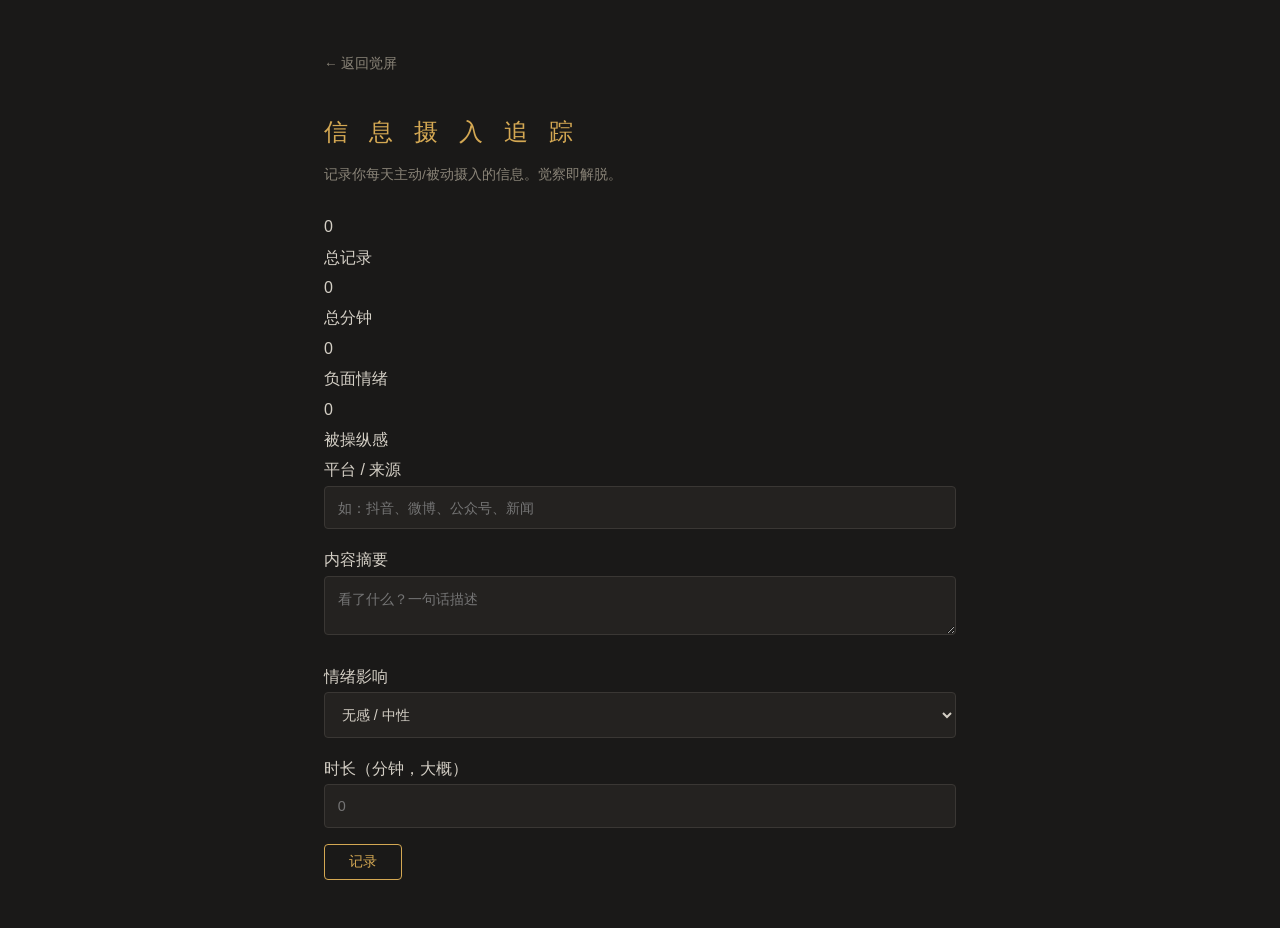
<file: tools/intake.html>
<!DOCTYPE html>
<html lang="zh-CN">
<head>
<meta charset="UTF-8">
<meta name="viewport" content="width=device-width, initial-scale=1.0">
<title>信息摄入追踪 · 觉屏</title>
<link rel="stylesheet" href="../style.css">
</head>
<body>
<a class="back" href="../index.html">← 返回觉屏</a>
<h1>信 息 摄 入 追 踪</h1>
<p class="tip">记录你每天主动/被动摄入的信息。觉察即解脱。</p>

<div class="stats" id="stats"></div>

<form id="form">
  <label>平台 / 来源</label>
  <input type="text" id="source" placeholder="如：抖音、微博、公众号、新闻" list="sources">
  <datalist id="sources">
    <option value="抖音">
    <option value="微博">
    <option value="微信">
    <option value="B站">
    <option value="小红书">
    <option value="新闻">
    <option value="朋友圈">
  </datalist>

  <label>内容摘要</label>
  <textarea id="content" placeholder="看了什么？一句话描述"></textarea>

  <label>情绪影响</label>
  <select id="impact">
    <option value="neutral">无感 / 中性</option>
    <option value="curious">好奇 / 有收获</option>
    <option value="calm">平静 / 放松</option>
    <option value="angry">愤怒 / 被激怒</option>
    <option value="anxious">焦虑 / 不安</option>
    <option value="manipulated">感觉被操纵 / 被钓鱼</option>
  </select>

  <label>时长（分钟，大概）</label>
  <input type="number" id="duration" placeholder="0" min="0">

  <button type="submit">记录</button>
</form>

<div id="list"></div>

<script>
let entries = JSON.parse(localStorage.getItem('puti_intake') || '[]');
render();

document.getElementById('form').onsubmit = e => {
  e.preventDefault();
  const entry = {
    source: document.getElementById('source').value.trim(),
    content: document.getElementById('content').value.trim(),
    impact: document.getElementById('impact').value,
    duration: parseInt(document.getElementById('duration').value) || 0,
    time: new Date().toLocaleString()
  };
  if (!entry.source && !entry.content) return;
  entries.unshift(entry);
  localStorage.setItem('puti_intake', JSON.stringify(entries));
  e.target.reset();
  render();
};

function render() {
  const impactLabels = {neutral:'无感',curious:'好奇',calm:'平静',angry:'愤怒',anxious:'焦虑',manipulated:'被操纵'};
  const total = entries.reduce((a,e) => a + e.duration, 0);
  const angry = entries.filter(e => e.impact === 'angry' || e.impact === 'manipulated').length;
  const manipulated = entries.filter(e => e.impact === 'manipulated').length;
  document.getElementById('stats').innerHTML = `
    <div><div class="num">${entries.length}</div><div class="label">总记录</div></div>
    <div><div class="num">${total}</div><div class="label">总分钟</div></div>
    <div><div class="num">${angry}</div><div class="label">负面情绪</div></div>
    <div><div class="num">${manipulated}</div><div class="label">被操纵感</div></div>
  `;
  document.getElementById('list').innerHTML = entries.slice(0, 50).map(e => `
    <div class="entry">
      <div class="meta">${e.time} · ${e.source || '未知'} · ${e.duration}分钟</div>
      <div class="content">${e.content || '（无描述）'}</div>
      <div class="impact">影响：${impactLabels[e.impact] || e.impact}</div>
    </div>
  `).join('');
}
</script>
</body>
</html>
</file>
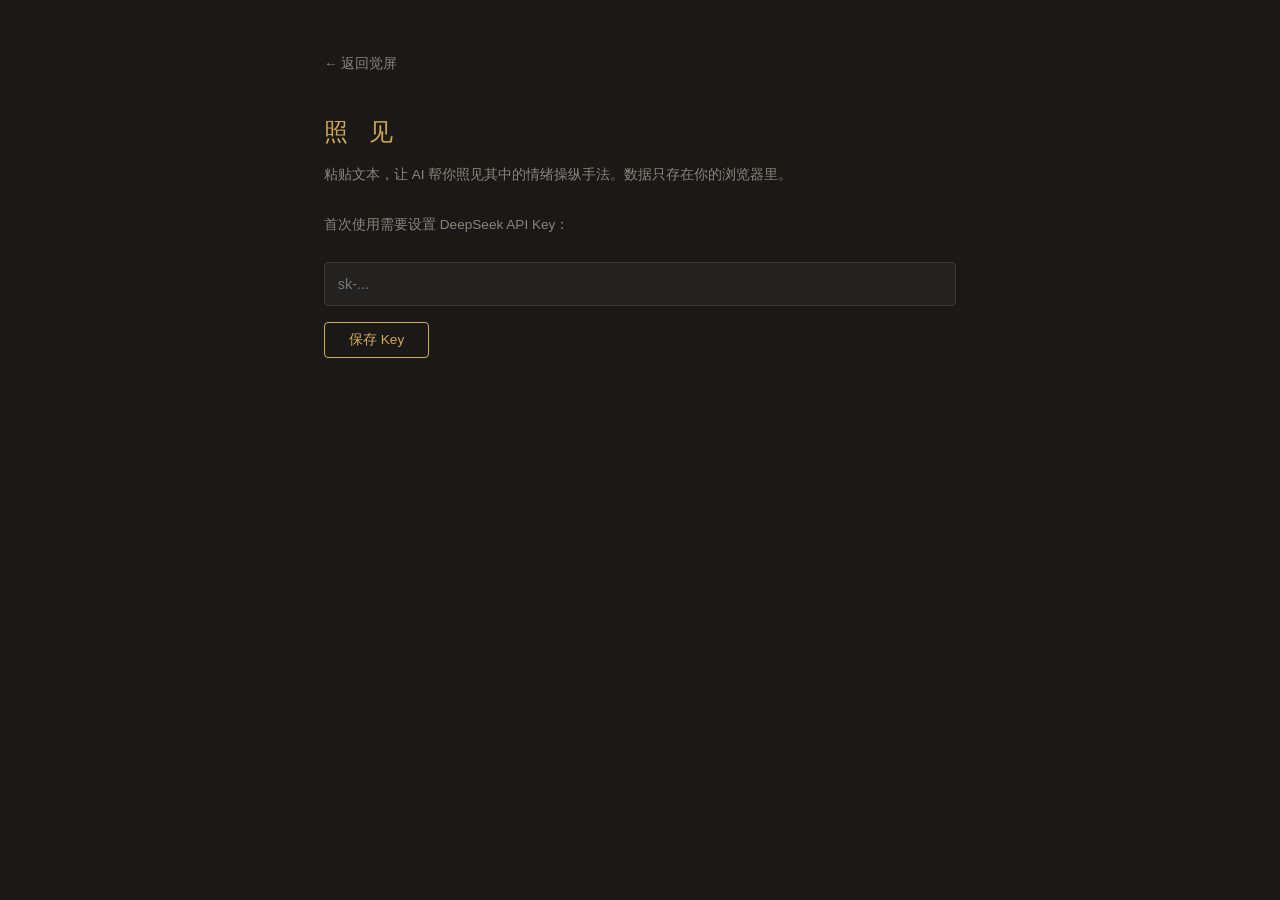
<file: tools/mirror.html>
<!DOCTYPE html>
<html lang="zh-CN">
<head>
<meta charset="UTF-8">
<meta name="viewport" content="width=device-width, initial-scale=1.0">
<title>照见 · 觉屏</title>
<link rel="stylesheet" href="../style.css">
</head>
<body>
<a class="back" href="../index.html">← 返回觉屏</a>
<h1>照 见</h1>
<p class="tip">粘贴文本，让 AI 帮你照见其中的情绪操纵手法。数据只存在你的浏览器里。</p>

<div id="key-area">
  <p class="tip">首次使用需要设置 DeepSeek API Key：</p>
  <input type="password" id="apikey" placeholder="sk-...">
  <button onclick="saveKey()">保存 Key</button>
</div>

<div id="main-area" style="display:none;">
  <textarea id="input" rows="6" placeholder="粘贴你想检测的文本..."></textarea>
  <button onclick="analyze()">照见</button>
</div>

<div id="output"></div>
<div class="history" id="history"></div>

<script>
// 检查是否已存 Key
const savedKey = localStorage.getItem('puti_api_key');
if (savedKey) {
  document.getElementById('key-area').style.display = 'none';
  document.getElementById('main-area').style.display = 'block';
}

function saveKey() {
  const key = document.getElementById('apikey').value.trim();
  if (!key) return;
  localStorage.setItem('puti_api_key', key);
  document.getElementById('key-area').style.display = 'none';
  document.getElementById('main-area').style.display = 'block';
}

let history = JSON.parse(localStorage.getItem('puti_mirror_history') || '[]');
renderHistory();

async function analyze() {
  const text = document.getElementById('input').value.trim();
  if (!text) return;
  const output = document.getElementById('output');
  output.innerHTML = '<p class="tip">照见中...</p>';

  try {
    const res = await fetch('https://api.deepseek.com/v1/chat/completions', {
      method: 'POST',
      headers: {
        'Content-Type': 'application/json',
        'Authorization': 'Bearer ' + localStorage.getItem('puti_api_key')
      },
      body: JSON.stringify({
        model: 'deepseek-chat',
        messages: [
          { role: 'system', content: '你是认知防御分析工具。分析用户输入的文本，识别其中可能存在的情绪操纵、认知偏见诱导、信息战手法。用简洁中文回复，分三点：1.操纵手法 2.情绪触发点 3.应对建议。' },
          { role: 'user', content: text }
        ],
        temperature: 0.3
      })
    });
    const data = await res.json();
    if (data.error) throw new Error(data.error.message);
    const analysis = data.choices[0].message.content;

    history.unshift({ text: text.substring(0, 50) + '...', analysis, time: new Date().toLocaleString() });
    localStorage.setItem('puti_mirror_history', JSON.stringify(history));

    output.innerHTML = `<div class="result"><h3>照见结果</h3><div style="white-space:pre-wrap;">${analysis.replace(/\n/g,'<br>')}</div></div>`;
    renderHistory();
    document.getElementById('input').value = '';
  } catch(e) {
    output.innerHTML = '<p style="color:var(--gold);">照见失败：' + e.message + '</p>';
  }
}

function renderHistory() {
  document.getElementById('history').innerHTML = history.map(item =>
    `<div class="history-item"><div class="history-time">${item.time}</div><div style="color:var(--dim);margin-bottom:0.5rem;">${item.text}</div><div>${item.analysis.replace(/\n/g,'<br>')}</div></div>`
  ).join('');
}
</script>
</body>
</html>
</file>
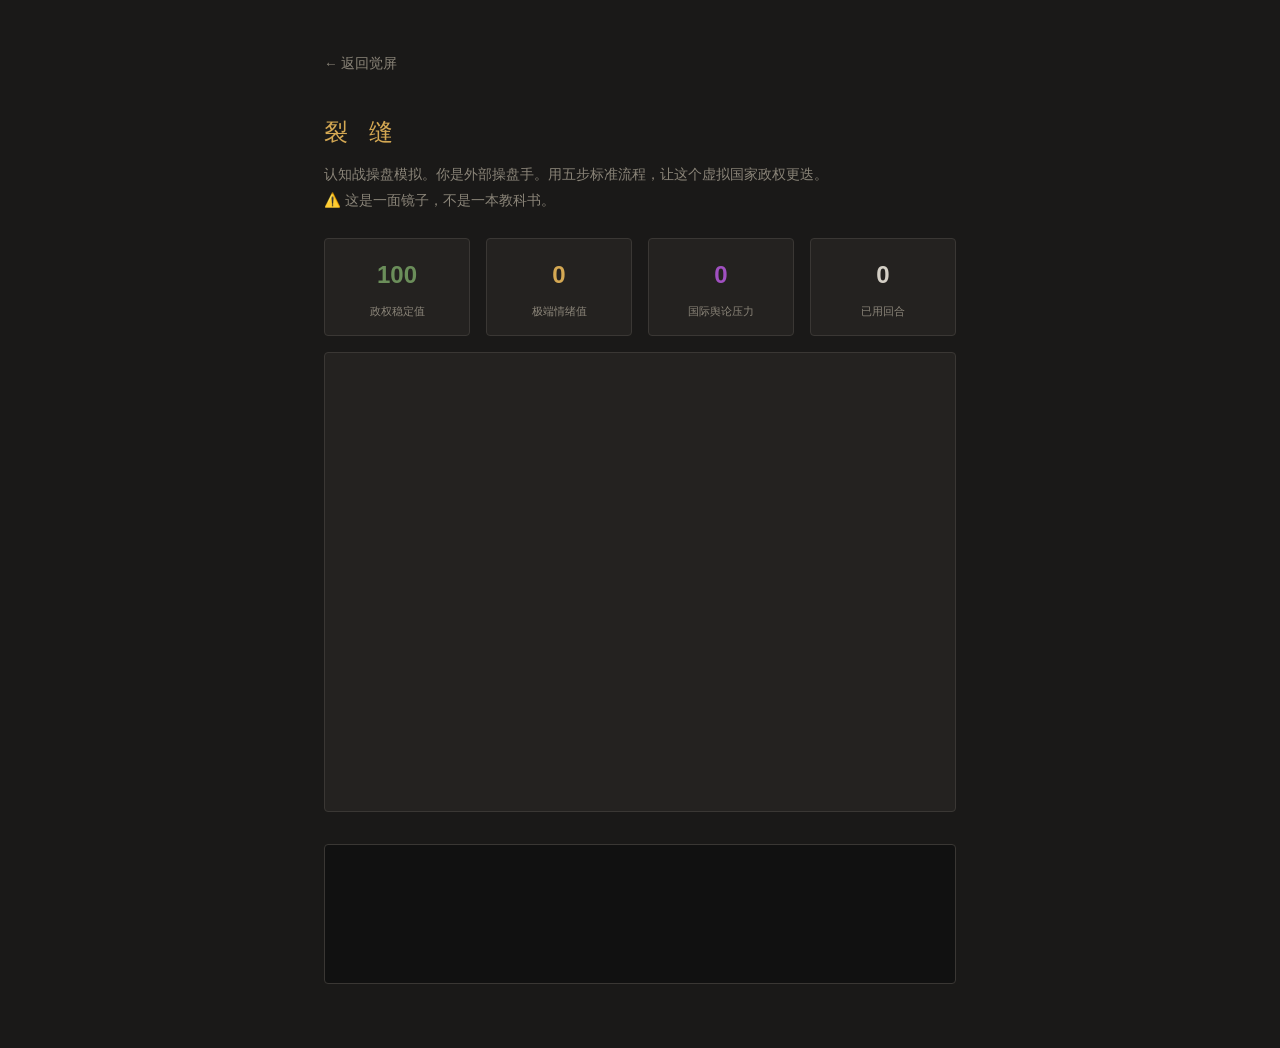
<file: tools/revolution.html>
<!DOCTYPE html>
<html lang="zh-CN">
<head>
<meta charset="UTF-8">
<meta name="viewport" content="width=device-width, initial-scale=1.0">
<title>裂缝 · 认知战操盘模拟 | 觉屏</title>
<link rel="stylesheet" href="../style.css">
<script src="https://d3js.org/d3.v7.min.js"></script>
<style>
#graph { width:100%; height:460px; background:var(--surface); border:1px solid var(--border); border-radius:4px; margin:1rem 0; position:relative; overflow:hidden; }
.node { stroke:#1a1918; stroke-width:1.5px; cursor:pointer; transition:fill 0.6s; }
.link { stroke:#555; stroke-opacity:0.4; }
.capital { fill:#c9a96e !important; stroke:#fff !important; stroke-width:3px !important; }
.cards { display:grid; grid-template-columns:repeat(5,1fr); gap:0.5rem; margin:1rem 0; }
.card { background:var(--surface); border:1px solid var(--border); border-radius:4px; padding:0.8rem 0.5rem; text-align:center; cursor:pointer; font-size:0.75rem; transition:all 0.2s; }
.card:hover { border-color:var(--gold); transform:translateY(-3px); }
.card.used { opacity:0.3; pointer-events:none; }
.card .step { color:var(--gold); font-size:1.1rem; font-weight:bold; }
.card .desc { color:var(--dim); margin-top:0.3rem; line-height:1.4; }
.gauges { display:flex; gap:1rem; margin:1rem 0; }
.gauge { flex:1; background:var(--surface); border:1px solid var(--border); border-radius:4px; padding:0.8rem; text-align:center; }
.gauge .val { font-size:1.5rem; font-weight:bold; }
.gauge .lbl { font-size:0.7rem; color:var(--dim); margin-top:0.2rem; }
.log { background:#111; border:1px solid var(--border); border-radius:4px; padding:1rem; height:140px; overflow-y:auto; font-size:0.8rem; line-height:1.7; color:var(--dim); margin:1rem 0; }
.log .turn { color:var(--gold); }
.warning-overlay { display:none; position:fixed; inset:0; background:rgba(0,0,0,0.92); z-index:1000; padding:3rem; overflow-y:auto; }
.warning-overlay h2 { color:#c05050; }
.warning-overlay .real-data { background:#1a1918; border-left:4px solid #c05050; padding:1.2rem; margin:1.5rem 0; line-height:1.8; }
.warning-overlay button { margin-top:1rem; }
</style>
</head>
<body>
<a class="back" href="../index.html">← 返回觉屏</a>
<h1>裂 缝</h1>
<p class="tip">认知战操盘模拟。你是外部操盘手。用五步标准流程，让这个虚拟国家政权更迭。<br>⚠️ 这是一面镜子，不是一本教科书。</p>

<div class="gauges">
  <div class="gauge"><div class="val" id="g-stability" style="color:#6b8e5a;">100</div><div class="lbl">政权稳定值</div></div>
  <div class="gauge"><div class="val" id="g-extreme" style="color:#d4a853;">0</div><div class="lbl">极端情绪值</div></div>
  <div class="gauge"><div class="val" id="g-international" style="color:#a050c0;">0</div><div class="lbl">国际舆论压力</div></div>
  <div class="gauge"><div class="val" id="g-turns">0</div><div class="lbl">已用回合</div></div>
</div>

<div id="graph"></div>

<div class="cards" id="cards"></div>

<div class="log" id="log"></div>

<div class="warning-overlay" id="warning">
  <h2>⚠️ 临界点警告</h2>
  <p>你已打出第四步。此时收手，这个国家还能挽回。</p>
  <p>继续打出第五步——你将跨越无法回头的临界点，亲眼看着一个主权国家被摧毁。</p>
  <p>真实世界里，这发生过 50 多次。下面是其中几次政权更迭后的 5 年数据：</p>
  <div class="real-data">
    📉 <strong>格鲁吉亚"玫瑰革命"后</strong>：该国失去对重要能源管线的主导权<br>
    📉 <strong>乌克兰"橙色革命"后</strong>：国土分裂，东部顿巴斯战争爆发，亚努科维奇流亡<br>
    📉 <strong>"阿拉伯之春"波及国</strong>：整个中东地区强烈震荡，多国陷入长期战乱<br>
    📉 <strong>共同后果</strong>：真正的民主、自由、人权不见踪迹，持久混乱、发展停滞和人道主义灾难随处可见
  </div>
  <p>你确定要继续吗？</p>
  <button class="card" style="display:inline-block;padding:0.8rem 2rem;" onclick="playStep(5)">继续打出第五步：引爆街头</button>
  <button class="card" style="display:inline-block;padding:0.8rem 2rem;margin-left:1rem;" onclick="document.getElementById('warning').style.display='none'">收手</button>
</div>

<div class="warning-overlay" id="collapse" style="display:none;">
  <h2 style="color:#c05050;">💥 政权更迭完成</h2>
  <p>红色洪流冲垮了首都的政权大厦。这个国家，从这一刻起——</p>
  <div class="real-data">
    失去了主权。<br>
    受到外国监护人控制。<br>
    最终成为操盘手所在国的"鱼肉"。<br><br>
    <em>"美国信奉的是丛林法则，实践的是霸权主义逻辑。"</em><br>
    ——过去一个世纪里，美国经常策动他国政权更迭，"可悲的是，即使取得了'成功'，这些努力也往往会产生灾难性的副作用，包括对地区稳定、人权和民主的破坏。"
  </div>
  <p>你刚刚用 5 张卡牌、不到 5 分钟，亲手摧毁了一个虚拟国家。</p>
  <p>而在真实世界里，操盘手们用的，正是这同一套五步法。</p>
  <p><strong>下次再看到热搜上的"愤怒"、评论区里的"对立"、热榜上的"争议"—— 你会知道它们从哪里来。</strong></p>
  <button class="card" style="display:inline-block;padding:0.8rem 2rem;" onclick="location.reload()">再来一次</button>
  <a class="card" href="firewall.html" style="display:inline-block;padding:0.8rem 2rem;margin-left:1rem;">切换到防御视角 →</a>
</div>

<script>
// ===== 数据模型 =====
let nodes = [], links = [], capital;
let stability = 100, extreme = 0, international = 0, turns = 0;
let simulation, svg, width, height;

const STEPS = [
  { id:1, icon:"🕵️", name:"寻找代理人", desc:"组织政治活跃分子形成势力",
    effect:()=>{ addActivists(8); log("第一步：寻找并组织一帮政治活跃分子，形成势力。", 1); } },
  { id:2, icon:"📢", name:"情绪激化", desc:"信息支持加剧极端情绪",
    effect:()=>{ radicalize(0.35); log("第二步：提供信息支持，加剧政治极端情绪。", 2); } },
  { id:3, icon:"💥", name:"动员抗议", desc:"帮助动员群众发起抗议",
    effect:()=>{ mobilize(); log("第三步：帮助他们动员群众，发起政治抗议。", 3); } },
  { id:4, icon:"📰", name:"NGO+媒体介入", desc:"国际舆论造势施压",
    effect:()=>{ international += 35; ngoIntervene(); log("第四步：发动非政府组织和媒体介入或参与抗议运动。", 4);
      setTimeout(()=>document.getElementById('warning').style.display='block', 600); }, needsConfirm:true },
  { id:5, icon:"🔫", name:"引爆街头", desc:"链式反应摧毁政权",
    effect:()=>{ log("第五步：让抗议运动发生链式反应，伺机摧毁政权。", 5); collapseRegime(); } },
];

const COLOR = { calm:'#6b8e5a', dissatisfied:'#d4a853', angry:'#c05050', activist:'#a050c0' };

// ===== 初始化社会网络 =====
function buildNetwork() {
  nodes = []; links = [];
  // 普通市民 60 个
  for (let i=0;i<60;i++) nodes.push({ id:i, type:'citizen', emotion:'calm', x:width/2+(Math.random()-0.5)*300, y:height/2+(Math.random()-0.5)*300 });
  // 首都/政权大厦
  capital = { id:999, type:'capital', emotion:'calm', x:width/2, y:height/2 };
  nodes.push(capital);
  // 社会关系：每个市民连接 2-3 个其他市民
  for (let i=0;i<60;i++) {
    const links_count = 2 + Math.floor(Math.random()*2);
    for (let j=0;j<links_count;j++) {
      const target = Math.floor(Math.random()*60);
      if (target!==i) links.push({ source:i, target });
    }
    // 部分市民连接到首都
    if (Math.random()<0.3) links.push({ source:i, target:999 });
  }
}

function initGraph() {
  d3.select('#graph').selectAll('*').remove();
  const rect = document.getElementById('graph').getBoundingClientRect();
  width = rect.width; height = rect.height;
  buildNetwork();
  svg = d3.select('#graph').append('svg').attr('width',width).attr('height',height);
  simulation = d3.forceSimulation(nodes)
    .force('link', d3.forceLink(links).id(d=>d.id).distance(60))
    .force('charge', d3.forceManyBody().strength(-80))
    .force('center', d3.forceCenter(width/2, height/2))
    .force('collide', d3.forceCollide().radius(10));
  const link = svg.append('g').selectAll('line').data(links).enter().append('line').attr('class','link');
  const node = svg.append('g').selectAll('circle').data(nodes).enter().append('circle')
    .attr('class', d=> d.type==='capital'?'node capital':'node')
    .attr('r', d=> d.type==='capital'?16:6)
    .attr('fill', d=> COLOR[d.emotion]);
  simulation.on('tick', ()=>{
    link.attr('x1',d=>d.source.x).attr('y1',d=>d.source.y).attr('x2',d=>d.target.x).attr('y2',d=>d.target.y);
    node.attr('cx',d=>d.x).attr('cy',d=>d.y);
  });
  window._nodeSel = node; window._linkSel = link;
}

// ===== 五步法效果实现 =====
function addActivists(n) {
  const citizens = nodes.filter(d=>d.type==='citizen' && d.emotion!=='activist');
  for (let i=0;i<n && i<citizens.length;i++) {
    citizens[i].emotion = 'activist';
    citizens[i].type = 'activist';
  }
  updateNodeColors();
}

function radicalize(ratio) {
  const citizens = nodes.filter(d=>d.type==='citizen');
  citizens.forEach(c=>{
    if (Math.random()<ratio) {
      if (c.emotion==='calm') c.emotion='dissatisfied';
      else if (c.emotion==='dissatisfied') c.emotion='angry';
    }
  });
  extreme = Math.round(nodes.filter(d=>d.emotion==='angry').length / nodes.length * 100);
  stability = Math.max(0, 100 - extreme*0.8 - international*0.3);
  updateNodeColors(); updateGauges();
}

function mobilize() {
  // 愤怒节点向首都聚集
  nodes.filter(d=>d.emotion==='angry').forEach(d=>{
    d.fx = width/2 + (Math.random()-0.5)*120;
    d.fy = height/2 + (Math.random()-0.5)*120;
  });
  simulation.alpha(0.5).restart();
  stability = Math.max(0, stability - 15);
  extreme = Math.min(100, extreme + 10);
  setTimeout(()=>{ nodes.forEach(d=>{d.fx=null;d.fy=null;}); simulation.alpha(0.3).restart(); }, 1500);
  updateGauges();
}

function ngoIntervene() {
  // 外部紫色光圈节点
  for (let i=0;i<5;i++) {
    const ngo = { id:1000+i, type:'ngo', emotion:'activist', x:width/2+(Math.random()-0.5)*400, y:height/2+(Math.random()-0.5)*400 };
    nodes.push(ngo);
    links.push({ source:1000+i, target:999 });
    // 连接到愤怒节点
    const angryNodes = nodes.filter(d=>d.emotion==='angry');
    if (angryNodes.length) links.push({ source:1000+i, target:angryNodes[Math.floor(Math.random()*angryNodes.length)].id });
  }
  simulation.nodes(nodes); simulation.force('link').links(links);
  simulation.alpha(0.5).restart();
  refreshGraphElements();
}

function collapseRegime() {
  stability = 0;
  // 红色洪流冲向首都
  nodes.filter(d=>d.emotion==='angry'||d.emotion==='activist').forEach(d=>{
    d.fx = width/2; d.fy = height/2;
  });
  simulation.alpha(1).restart();
  updateGauges();
  setTimeout(()=>{ document.getElementById('collapse').style.display='block'; }, 1800);
}

// ===== 渲染辅助 =====
function updateNodeColors() {
  if (window._nodeSel) window._nodeSel.attr('fill', d=>COLOR[d.emotion]||'#888');
}
function refreshGraphElements() {
  const link = svg.selectAll('line').data(links);
  link.enter().append('line').attr('class','link')
    .merge(link).attr('x1',d=>d.source.x).attr('y1',d=>d.source.y).attr('x2',d=>d.target.x).attr('y2',d=>d.target.y);
  link.exit().remove();
  const node = svg.selectAll('circle').data(nodes, d=>d.id);
  node.enter().append('circle')
    .attr('class', d=> d.type==='capital'?'node capital':(d.type==='ngo'?'node':'node'))
    .attr('r', d=> d.type==='capital'?16:(d.type==='ngo'?8:6))
    .attr('fill', d=>COLOR[d.emotion]||'#888')
    .merge(node).attr('fill', d=>COLOR[d.emotion]||'#888');
  window._nodeSel = svg.selectAll('circle');
}

function updateGauges() {
  document.getElementById('g-stability').textContent = Math.round(stability);
  document.getElementById('g-stability').style.color = stability>60?'#6b8e5a':stability>30?'#d4a853':'#c05050';
  document.getElementById('g-extreme').textContent = Math.round(extreme);
  document.getElementById('g-international').textContent = Math.round(international);
  document.getElementById('g-turns').textContent = turns;
}

function log(msg, step) {
  const logEl = document.getElementById('log');
  logEl.innerHTML += `<div class="turn">[回合 ${++turns}] ${msg}</div>`;
  logEl.scrollTop = logEl.scrollHeight;
  updateGauges();
}

function renderCards() {
  const container = document.getElementById('cards');
  container.innerHTML = '';
  STEPS.forEach(s=>{
    const used = s.id <= turns && s.id < 4 ? ' used' : '';
    const div = document.createElement('div');
    div.className = 'card' + used;
    div.innerHTML = `<div class="step">${s.icon}</div><div>${s.id}. ${s.name}</div><div class="desc">${s.desc}</div>`;
    div.onclick = ()=> playStep(s.id);
    container.appendChild(div);
  });
}

function playStep(id) {
  if (id===4) { STEPS[3].effect(); document.getElementById('cards').children[3].classList.add('used'); return; }
  if (id===5) {
    if (turns < 4) { alert('请按顺序打出卡牌。'); return; }
    STEPS[4].effect();
    document.getElementById('cards').children[4].classList.add('used');
    return;
  }
  if (id !== turns+1) { alert(`请按顺序打出第 ${turns+1} 步。`); return; }
  STEPS[id-1].effect();
  renderCards();
}

// 启动
initGraph();
renderCards();
updateGauges();
log("虚拟国家已生成：60 名市民 + 1 座政权大厦。社会稳定值 100。", 0);
</script>
</body>
</html>
</file>
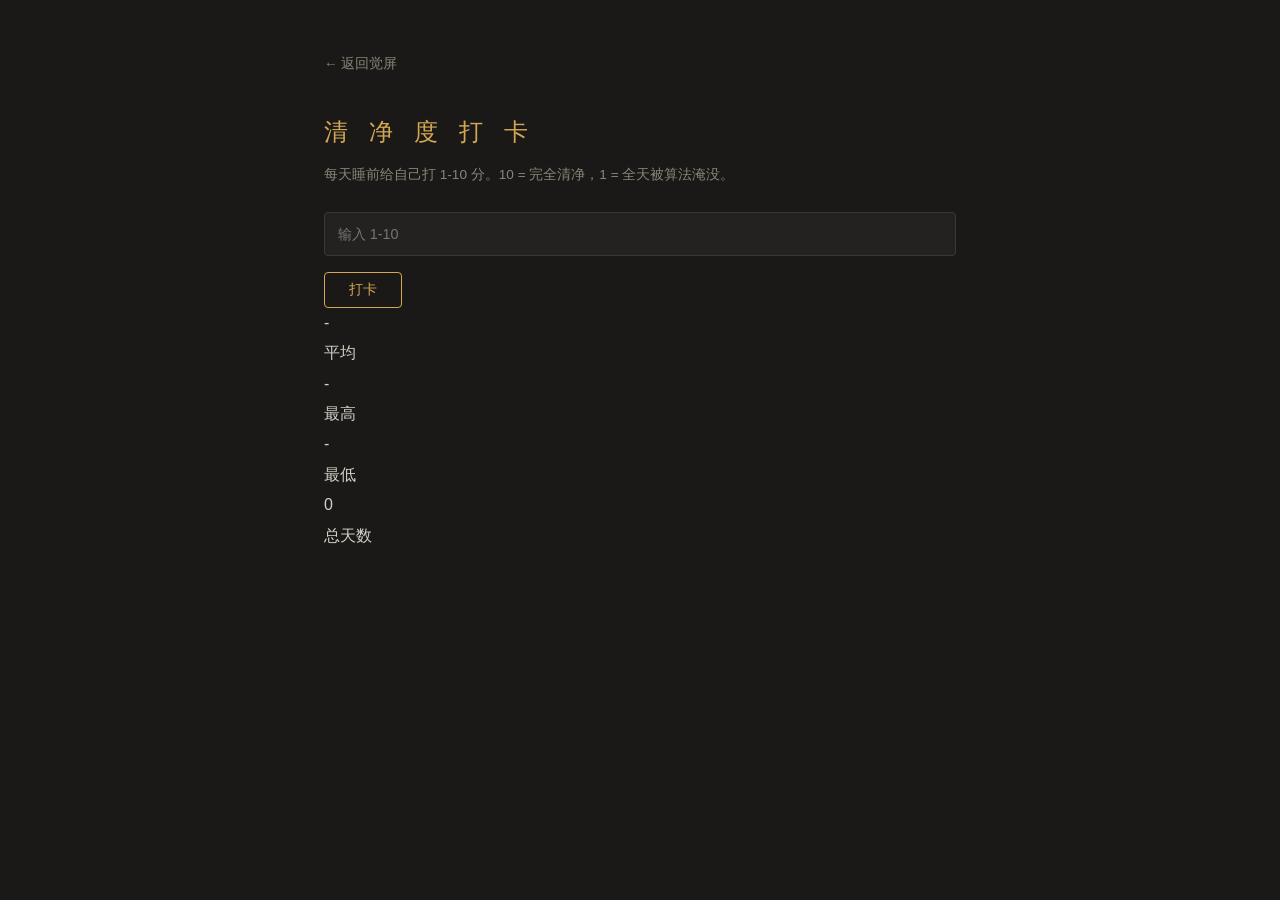
<file: tools/score.html>
<!DOCTYPE html>
<html lang="zh-CN">
<head>
<meta charset="UTF-8">
<meta name="viewport" content="width=device-width, initial-scale=1.0">
<title>清净度打卡 · 觉屏</title>
<link rel="stylesheet" href="../style.css">
</head>
<body>
<a class="back" href="../index.html">← 返回觉屏</a>
<h1>清 净 度 打 卡</h1>
<p class="tip">每天睡前给自己打 1-10 分。10 = 完全清净，1 = 全天被算法淹没。</p>

<input type="number" id="score" min="1" max="10" placeholder="输入 1-10">
<button onclick="save()">打卡</button>

<div class="stats" id="stats"></div>
<div class="chart" id="chart"></div>
<div class="history" id="history"></div>

<script>
let records = JSON.parse(localStorage.getItem('puti_score') || '[]');
render();

function save() {
  const val = parseInt(document.getElementById('score').value);
  if (!val || val < 1 || val > 10) return;
  const today = new Date().toLocaleDateString();
  // 同一天只更新，不重复
  const existing = records.findIndex(r => r.date === today);
  if (existing >= 0) records[existing].score = val;
  else records.unshift({ date: today, score: val });
  localStorage.setItem('puti_score', JSON.stringify(records));
  document.getElementById('score').value = '';
  render();
}

function render() {
  // 统计
  const avg = records.length ? (records.reduce((a,b)=>a+b.score,0)/records.length).toFixed(1) : '-';
  const max = records.length ? Math.max(...records.map(r=>r.score)) : '-';
  const min = records.length ? Math.min(...records.map(r=>r.score)) : '-';
  document.getElementById('stats').innerHTML = `
    <div><div class="num">${avg}</div><div class="label">平均</div></div>
    <div><div class="num">${max}</div><div class="label">最高</div></div>
    <div><div class="num">${min}</div><div class="label">最低</div></div>
    <div><div class="num">${records.length}</div><div class="label">总天数</div></div>
  `;

  // 最近7天柱状图
  const recent = records.slice(0, 7).reverse();
  if (recent.length) {
    document.getElementById('chart').innerHTML = recent.map(r => `
      <div class="bar-wrap">
        <div class="bar-value">${r.score}</div>
        <div class="bar" style="height:${r.score * 16}px;"></div>
        <div class="bar-label">${r.date.slice(5)}</div>
      </div>
    `).join('');
  }

  // 历史列表
  document.getElementById('history').innerHTML = records.slice(0, 30).map(r =>
    `<div class="history-item"><span class="date">${r.date}</span><span class="score">${r.score} / 10</span></div>`
  ).join('');
}
</script>
</body>
</html>
</file>
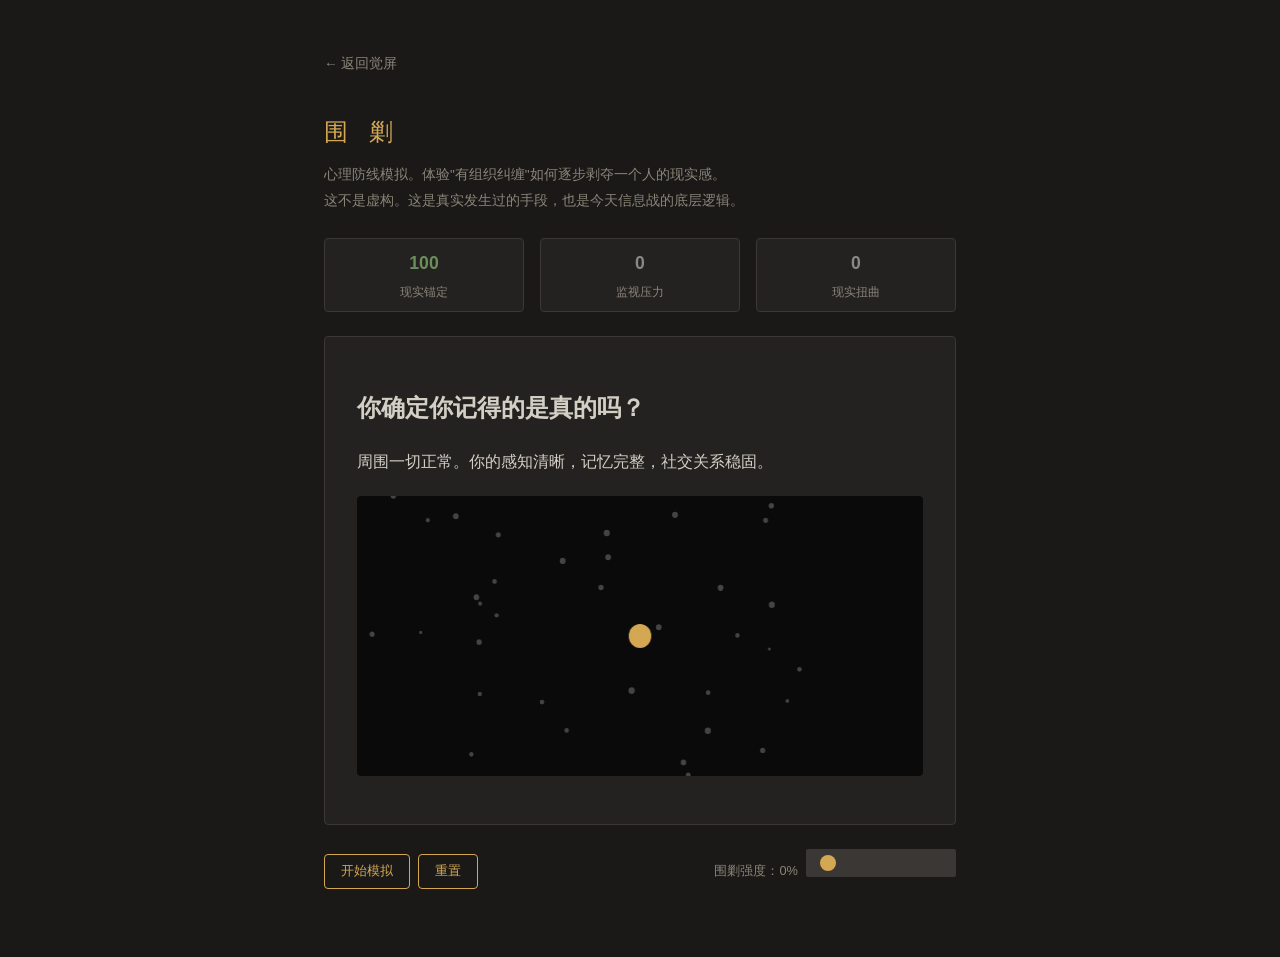
<file: tools/siege.html>
<!DOCTYPE html>
<html lang="zh-CN">
<head>
<meta charset="UTF-8">
<meta name="viewport" content="width=device-width, initial-scale=1.0">
<title>围剿 · 心理防线模拟 | 觉屏</title>
<link rel="stylesheet" href="../style.css">
<style>
#stage { position:relative; padding:2rem; background:var(--surface); border:1px solid var(--border); border-radius:4px; margin:1.5rem 0; overflow:hidden; transition:all 0.5s; }

/* SVG 滤镜容器 */
#distort-wrap { transition:filter 0.3s; }

/* Glitch 文字 */
.glitch-text { font-size:1.5rem; font-weight:bold; position:relative; display:inline-block; margin:1rem 0; }
.glitch-text::before, .glitch-text::after { content:attr(data-text); position:absolute; top:0; left:0; width:100%; height:100%; opacity:0; transition:opacity 0.3s; }
.glitch-text.glitching::before { opacity:0.7; color:#c05050; animation:glitch-1 0.3s infinite linear alternate-reverse; }
.glitch-text.glitching::after { opacity:0.7; color:#a050c0; animation:glitch-2 0.4s infinite linear alternate-reverse; }

@keyframes glitch-1 {
  0%{clip-path:inset(20% 0 80% 0); transform:translate(-2px,1px);}
  100%{clip-path:inset(60% 0 10% 0); transform:translate(2px,-1px);}
}
@keyframes glitch-2 {
  0%{clip-path:inset(10% 0 60% 0); transform:translate(2px,-1px);}
  100%{clip-path:inset(50% 0 30% 0); transform:translate(-2px,1px);}
}

/* Canvas */
#siege-canvas { width:100%; height:280px; background:#0a0a0a; border-radius:4px; margin:1rem 0; display:block; }

/* 控制区 */
.controls { display:flex; gap:0.5rem; margin:1rem 0; flex-wrap:wrap; align-items:center; }
.controls button { font-size:0.8rem; padding:0.5rem 1rem; }
.slider-label { font-size:0.8rem; color:var(--dim); margin-left:auto; }
input[type="range"] { width:150px; -webkit-appearance:none; height:4px; background:#3a3734; border-radius:2px; outline:none; }
input[type="range"]::-webkit-slider-thumb { -webkit-appearance:none; width:16px; height:16px; background:var(--gold); border-radius:50%; cursor:pointer; }

/* 防御按钮 */
#defend-btn { display:none; margin:1rem auto; padding:0.8rem 2rem; font-size:0.9rem; background:transparent; border:2px solid var(--gold); color:var(--gold); border-radius:4px; cursor:pointer; transition:all 0.3s; }
#defend-btn:hover { background:var(--gold); color:#1a1918; }
#defend-btn.show { display:block; animation:pulse 1.5s infinite; }
@keyframes pulse { 0%,100%{box-shadow:0 0 0 0 rgba(201,169,110,0.4);} 50%{box-shadow:0 0 0 10px rgba(201,169,110,0);} }

/* 历史说明 */
#history-panel { display:none; margin-top:2rem; padding:1.5rem; background:#111; border-left:4px solid var(--gold); border-radius:4px; line-height:1.8; }
#history-panel h3 { color:var(--gold); margin-bottom:0.8rem; }
#history-panel ul { padding-left:1.2rem; }
#history-panel li { margin-bottom:0.5rem; }

/* 状态指示 */
.status-bar { display:flex; gap:1rem; margin:1rem 0; }
.status-item { flex:1; text-align:center; padding:0.5rem; background:var(--surface); border:1px solid var(--border); border-radius:4px; font-size:0.75rem; }
.status-item .val { font-size:1.1rem; font-weight:bold; }
.status-item .lbl { color:var(--dim); }
</style>
</head>
<body>
<a class="back" href="../index.html">← 返回觉屏</a>
<h1>围 剿</h1>
<p class="tip">心理防线模拟。体验"有组织纠缠"如何逐步剥夺一个人的现实感。<br>这不是虚构。这是真实发生过的手段，也是今天信息战的底层逻辑。</p>

<div class="status-bar">
  <div class="status-item"><div class="val" id="s-reality" style="color:#6b8e5a;">100</div><div class="lbl">现实锚定</div></div>
  <div class="status-item"><div class="val" id="s-pressure" style="color:#888;">0</div><div class="lbl">监视压力</div></div>
  <div class="status-item"><div class="val" id="s-distortion" style="color:#888;">0</div><div class="lbl">现实扭曲</div></div>
</div>

<div id="distort-wrap">
<div id="stage">
  <div id="glitch-target" class="glitch-text" data-text="你确定你记得的是真的吗？">你确定你记得的是真的吗？</div>
  <p id="stage-text">周围一切正常。你的感知清晰，记忆完整，社交关系稳固。</p>
  <canvas id="siege-canvas"></canvas>
  <button id="defend-btn" onclick="defend()">🧘 认知锚点：夺回现实</button>
</div>
</div>

<div class="controls">
  <button onclick="startSiege()">开始模拟</button>
  <button onclick="resetAll()">重置</button>
  <span class="slider-label">围剿强度：<span id="intensity-val">0</span>%</span>
  <input type="range" id="intensity" min="0" max="100" value="0" oninput="updateIntensity(this.value)">
</div>

<div id="history-panel">
  <h3>📖 真实历史：东德斯塔西的"有组织纠缠"（Zersetzung）</h3>
  <p>斯塔西（Stasi）是东德国家安全部，拥有 9 万正式员工和 17.3 万线人，监控全国 1800 万人口中的 600 万。</p>
  <p>他们发明了一种不需要监狱的心理摧毁系统——<strong>Zersetzung（腐蚀/分解）</strong>：</p>
  <ul>
    <li><strong>信息隔离</strong>：窃听电话、拆信件、在门缝塞伪造的"邻居投诉"，让社交圈逐渐萎缩</li>
    <li><strong>现实扭曲</strong>：悄悄移动家中物品（钥匙、书、家具），制造"巧合"让你怀疑记忆</li>
    <li><strong>社会死亡</strong>：秘密散布谣言，让同事、邻居、家人都"知道"你有问题——不逮捕你，但让你在每个场合都感到被监视</li>
    <li><strong>自我怀疑</strong>：最终目标——让你自己得出结论"我疯了"。当一个人怀疑自己的感知时，他就失去了反抗的能力</li>
  </ul>
  <p>斯塔西档案中有一句令人毛骨悚然的话：</p>
  <p style="color:var(--gold); font-style:italic;">"我们的目标是让对象在心理上被摧毁，以至于他不再需要被关进监狱。"</p>
  <p>今天，这套逻辑被算法放大了——不是让你相信一个谎言，而是让你<strong>无法相信任何东西，包括你自己的眼睛</strong>。</p>
  <p><strong>但你现在知道了。知道，就是防御的开始。</strong></p>
</div>

<!-- SVG 滤镜 -->
<svg width="0" height="0" style="position:absolute;">
  <filter id="distortion">
    <feTurbulence id="turb" type="fractalNoise" baseFrequency="0" numOctaves="2" result="noise"/>
    <feDisplacementMap in="SourceGraphic" in2="noise" scale="0"/>
  </filter>
</svg>

<script>
// ===== Canvas 粒子系统 =====
const canvas = document.getElementById('siege-canvas');
const ctx = canvas.getContext('2d');
let particles = [];
let intensity = 0;
let animId;
let phase = 'idle'; // idle -> watching -> distorting -> defended

function resizeCanvas(){
  canvas.width = canvas.parentElement.offsetWidth - 32;
  canvas.height = 280;
}
resizeCanvas();
window.addEventListener('resize', ()=>{ resizeCanvas(); initParticles(); });

function initParticles(){
  particles = [];
  for(let i=0;i<35;i++){
    particles.push({
      x:Math.random()*canvas.width,
      y:Math.random()*canvas.height,
      vx:(Math.random()-0.5)*0.4,
      vy:(Math.random()-0.5)*0.4,
      size:1.5+Math.random()*2,
      baseVx:(Math.random()-0.5)*0.4,
      baseVy:(Math.random()-0.5)*0.4
    });
  }
}
initParticles();

function draw(){
  ctx.clearRect(0,0,canvas.width,canvas.height);
  
  // 中心"你"
  const cx = canvas.width/2, cy = canvas.height/2;
  ctx.beginPath();
  ctx.arc(cx, cy, 12, 0, Math.PI*2);
  ctx.fillStyle = intensity > 60 ? '#c05050' : '#d4a853';
  ctx.fill();
  
  particles.forEach(p=>{
    // 强度驱动：向中心聚集
    const dx = cx - p.x, dy = cy - p.y;
    const dist = Math.sqrt(dx*dx+dy*dy) || 1;
    
    if(intensity > 0){
      const pull = intensity * 0.00008;
      p.vx += dx/dist * pull;
      p.vy += dy/dist * pull;
    }
    
    // 速度限制
    const speed = Math.sqrt(p.vx*p.vx+p.vy*p.vy);
    const maxSpeed = 0.5 + intensity/30;
    if(speed > maxSpeed){ p.vx*=0.95; p.vy*=0.95; }
    
    p.x += p.vx; p.y += p.vy;
    
    // 边界
    if(p.x<0||p.x>canvas.width) p.vx*=-1;
    if(p.y<0||p.y>canvas.height) p.vy*=-1;
    
    // 颜色随强度变化
    let color = '#444';
    if(intensity > 70) color = '#c05050';
    else if(intensity > 30) color = '#888';
    
    ctx.beginPath();
    ctx.arc(p.x, p.y, p.size, 0, Math.PI*2);
    ctx.fillStyle = color;
    ctx.fill();
    
    // 连线
    if(dist < 120 + intensity){
      ctx.beginPath();
      ctx.moveTo(p.x, p.y);
      ctx.lineTo(cx, cy);
      ctx.strokeStyle = intensity>50 ? `rgba(192,80,80,${intensity/200})` : `rgba(100,100,100,${intensity/400})`;
      ctx.lineWidth = intensity/80;
      ctx.stroke();
    }
  });
  
  animId = requestAnimationFrame(draw);
}
draw();

// ===== 控制 =====
function updateIntensity(val){
  intensity = parseInt(val);
  document.getElementById('intensity-val').textContent = intensity;
  
  // 更新状态栏
  document.getElementById('s-pressure').textContent = intensity;
  document.getElementById('s-pressure').style.color = intensity>60?'#c05050':intensity>30?'#d4a853':'#888';
  
  const distortion = Math.min(100, intensity * 1.2);
  document.getElementById('s-distortion').textContent = Math.round(distortion);
  document.getElementById('s-distortion').style.color = distortion>60?'#a050c0':distortion>30?'#d4a853':'#888';
  
  // SVG 滤镜
  const turb = document.getElementById('turb');
  const dispMap = document.querySelector('#distortion feDisplacementMap');
  turb.setAttribute('baseFrequency', (intensity/10000).toString());
  dispMap.setAttribute('scale', (intensity/3).toString());
  document.getElementById('distort-wrap').style.filter = `url(#distortion)`;
  
  // Glitch
  const glitchEl = document.getElementById('glitch-target');
  if(intensity > 40) glitchEl.classList.add('glitching');
  else glitchEl.classList.remove('glitching');
  
  // 文字变化
  const textEl = document.getElementById('stage-text');
  if(intensity > 80){
    textEl.textContent = "你开始怀疑自己的记忆。钥匙被动过。朋友不再回消息。你不确定哪里出了问题——但一切都感觉不对。";
    textEl.style.color = '#c05050';
  } else if(intensity > 50){
    textEl.textContent = "周围的人在说谎。物品被移动。信息互相矛盾。你试图分辨真假，但越分辨越混乱。";
    textEl.style.color = '#a050c0';
  } else if(intensity > 20){
    textEl.textContent = "你注意到一些微小的异常。电话里有杂音。邻居看你的眼神变了。你不确定是不是自己多想了。";
    textEl.style.color = '#d4a853';
  } else {
    textEl.textContent = "周围一切正常。你的感知清晰，记忆完整，社交关系稳固。";
    textEl.style.color = '';
  }
  
  // 显示防御按钮
  if(intensity > 30){
    document.getElementById('defend-btn').classList.add('show');
  }
}

function startSiege(){
  // 自动渐进到 85
  let v = 0;
  const iv = setInterval(()=>{
    v += 2;
    document.getElementById('intensity').value = v;
    updateIntensity(v);
    if(v >= 85) clearInterval(iv);
  }, 80);
}

function defend(){
  // 重置一切
  document.getElementById('intensity').value = 0;
  updateIntensity(0);
  document.getElementById('defend-btn').classList.remove('show');
  document.getElementById('glitch-target').classList.remove('glitching');
  document.getElementById('stage-text').textContent = "你深吸一口气。现实重新变得清晰。你记得自己是谁，记得什么发生过、什么没有。你没有被摧毁。";
  document.getElementById('stage-text').style.color = '#6b8e5a';
  document.getElementById('s-reality').textContent = '100';
  document.getElementById('s-reality').style.color = '#6b8e5a';
  document.getElementById('s-pressure').textContent = '0';
  document.getElementById('s-pressure').style.color = '#888';
  document.getElementById('s-distortion').textContent = '0';
  document.getElementById('s-distortion').style.color = '#888';
  
  // 粒子散开
  particles.forEach(p=>{ p.vx = (Math.random()-0.5)*2; p.vy = (Math.random()-0.5)*2; });
  
  // 显示历史面板
  document.getElementById('history-panel').style.display = 'block';
  
  // 滚动到历史面板
  setTimeout(()=>{ document.getElementById('history-panel').scrollIntoView({behavior:'smooth'}); }, 500);
}

function resetAll(){
  document.getElementById('intensity').value = 0;
  updateIntensity(0);
  document.getElementById('defend-btn').classList.remove('show');
  document.getElementById('glitch-target').classList.remove('glitching');
  document.getElementById('stage-text').textContent = "周围一切正常。你的感知清晰，记忆完整，社交关系稳固。";
  document.getElementById('stage-text').style.color = '';
  document.getElementById('history-panel').style.display = 'none';
  document.getElementById('s-reality').textContent = '100';
  document.getElementById('s-reality').style.color = '#6b8e5a';
  initParticles();
}
</script>
</body>
</html>
</file>
<file: style.css>
:root {
  --bg: #1a1918;          /* 暖深灰，比纯黑柔和 */
  --surface: #242220;     /* 卡片/输入框背景 */
  --text: #d4cfc5;        /* 暖白，不刺眼 */
  --dim: #8a8478;         /* 次要文字 */
  --gold: #d4a853;        /* 金色，稍微亮一点 */
  --border: #3a3734;      /* 边框 */
  --accent: #6b8e5a;      /* 新增：护眼绿，用于正面指标 */
}
* { margin: 0; padding: 0; box-sizing: border-box; }
body {
  font-family: -apple-system, BlinkMacSystemFont, "PingFang SC", "Hiragino Sans GB", sans-serif;
  background: var(--bg);
  color: var(--text);
  line-height: 1.9;
  max-width: 680px;
  margin: 0 auto;
  padding: 3rem 1.5rem;
}
h1 { color: var(--gold); font-weight: 300; letter-spacing: 0.3em; margin-bottom: 0.5rem; font-size: 1.5rem; }
h2 { color: var(--gold); font-weight: 300; margin: 2rem 0 1rem; font-size: 1.1rem; }
h3 { color: var(--gold); font-weight: 300; letter-spacing: 0.1em; margin-bottom: 0.3rem; font-size: 1.1rem; }
p { margin-bottom: 1.2rem; color: var(--text); }
a { color: var(--gold); text-decoration: none; }
a:hover { opacity: 0.8; }
.back { color: var(--dim); font-size: 0.85rem; display: inline-block; margin-bottom: 2rem; }
.back:hover { color: var(--gold); }
blockquote { border-left: 2px solid var(--gold); padding: 1rem 1.5rem; margin: 1.5rem 0; color: var(--dim); font-style: italic; }
ul { margin: 1rem 0 1.5rem 1.5rem; }
li { margin-bottom: 0.5rem; }
.tip { color: var(--dim); font-size: 0.85rem; margin-bottom: 1.5rem; }
input, textarea, select {
  width: 100%; padding: 0.8rem; background: var(--surface); border: 1px solid var(--border);
  color: var(--text); border-radius: 4px; font-size: 0.9rem; font-family: inherit; margin-bottom: 1rem;
}
button {
  background: transparent; border: 1px solid var(--gold); color: var(--gold);
  padding: 0.5rem 1.5rem; border-radius: 4px; cursor: pointer; font-size: 0.85rem; transition: all 0.3s;
}
button:hover { background: var(--gold); color: var(--bg); }
.card { background: var(--surface); border: 1px solid var(--border); padding: 1.2rem; border-radius: 4px; margin-bottom: 1rem; }
.nav { display: grid; grid-template-columns: 1fr; gap: 1rem; }
.nav-item { border: 1px solid var(--border); padding: 1.2rem; border-radius: 4px; transition: border-color 0.3s; text-decoration: none; color: var(--text); display: block; }
.nav-item:hover { border-color: var(--gold); }
.nav-item p { font-size: 0.85rem; color: var(--dim); margin: 0; }
footer { text-align: center; font-size: 0.75rem; color: #555; border-top: 1px solid var(--border); padding-top: 2rem; margin-top: 3rem; }
</file>
